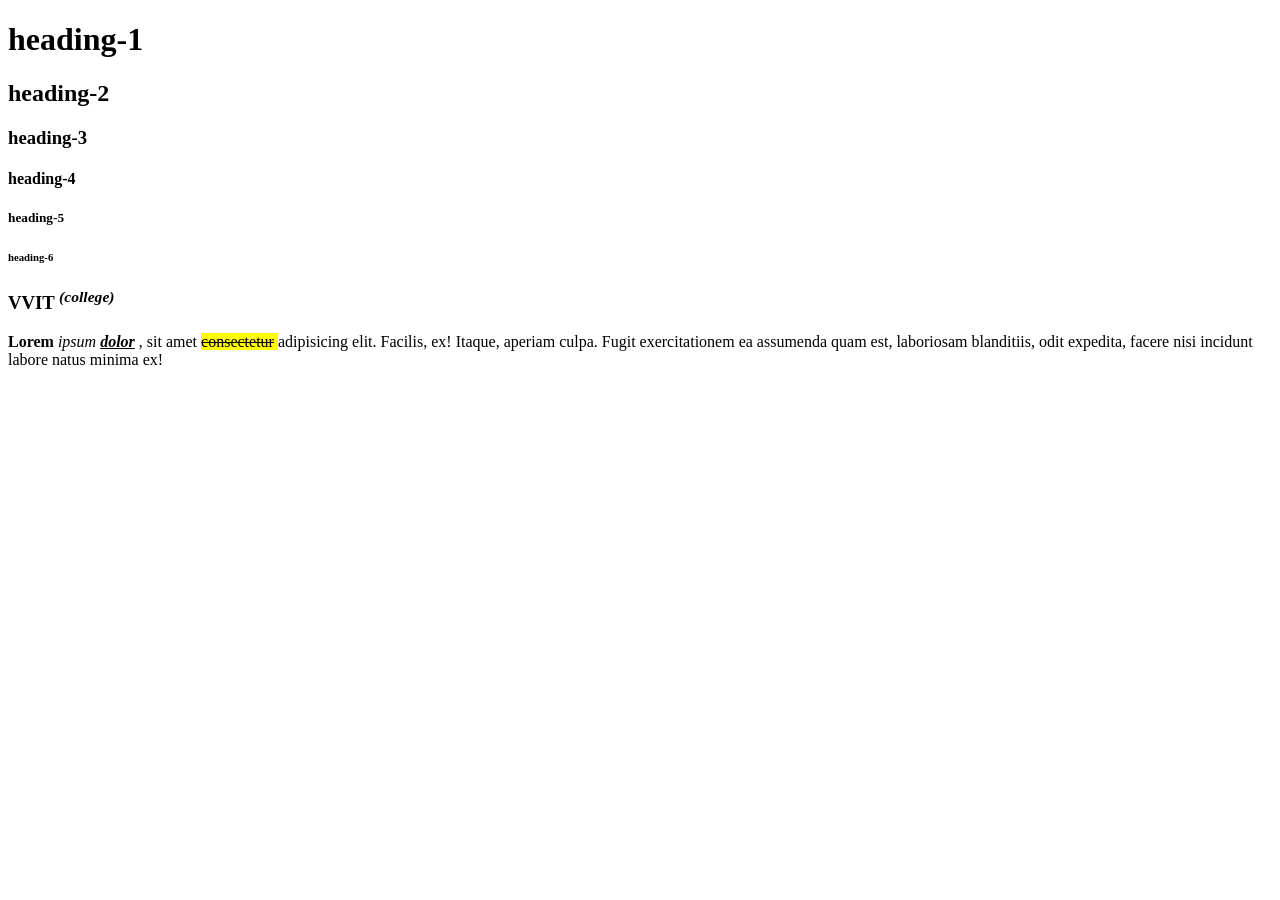
<file: Day-2/index.html>
<!DOCTYPE html>
<html lang="en">

<head> <!--meta information , browser information (tab name , tab icon) , stylings  -->
<meta charset="UTF-8">
<meta name="viewport" content="width=device-width, initial-scale=1.0">
<title>Sample HTML page</title> <!--title represent the tab data-->
<link rel="icon"
href="https://thumbs.dreamstime.com/b/amazon-logo-white-background-montreal-canada-july-printed-paper-98221126.jpg">
</head>

<body>

<h1>heading-1</h1>
<h2>heading-2</h2>
<h3>heading-3</h3>
<h4>heading-4</h4>
<h5>heading-5</h5>
<h6>heading-6</h6>


<h3>VVIT <sup><i>(college)</i></sup> </h3>
<p>
<b>Lorem</b> <i>ipsum</i> 
<em>
<strong>
<u>dolor</u>
</strong>
</em>

, sit amet <mark>
<strike>consectetur</strike>
</mark> adipisicing elit. Facilis, ex! Itaque, aperiam culpa. Fugit
exercitationem ea assumenda quam est, laboriosam blanditiis, odit expedita, facere nisi incidunt labore
natus minima ex!
</p>
</body>

</html>
</html>
</file>
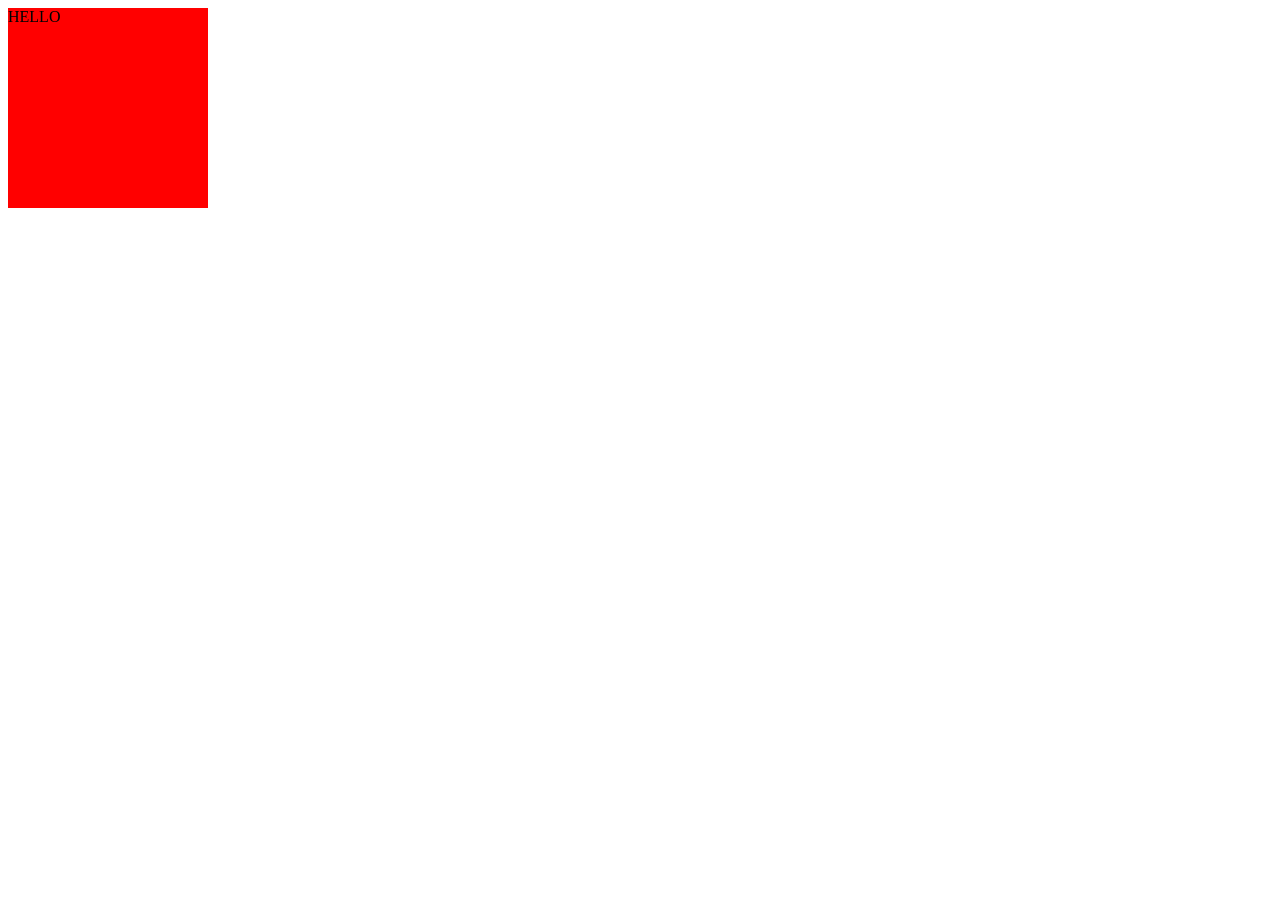
<file: Day-7(05-10-26)/transforms/index.html>
<!DOCTYPE html>
<html lang="en">
<head>
    <meta charset="UTF-8">
    <meta name="viewport" content="width=device-width, initial-scale=1.0">
    <title>Document</title>
    <link rel="stylesheet" href="style.css">
</head>
<body>
    <div>HELLO</div>
</body>
</html>
</file>
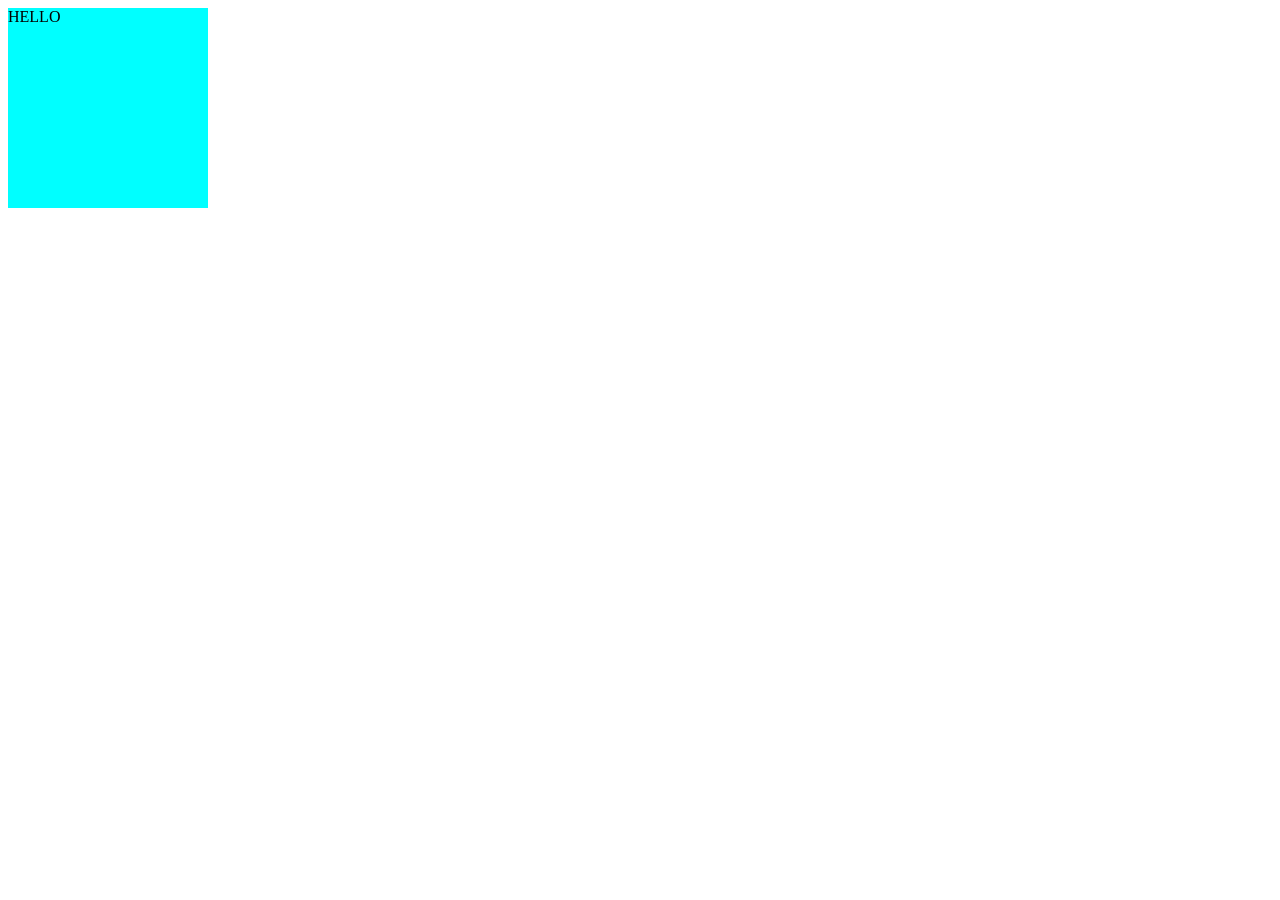
<file: Day-7(05-10-26)/transitions/index.html>
<!DOCTYPE html>
<html lang="en">
<head>
    <meta charset="UTF-8">
    <meta name="viewport" content="width=device-width, initial-scale=1.0">
    <title>Document</title>
    <link rel="stylesheet" href="styles.css">
</head>
<body>
    <div>HELLO</div>
</body>
</html>
</file>
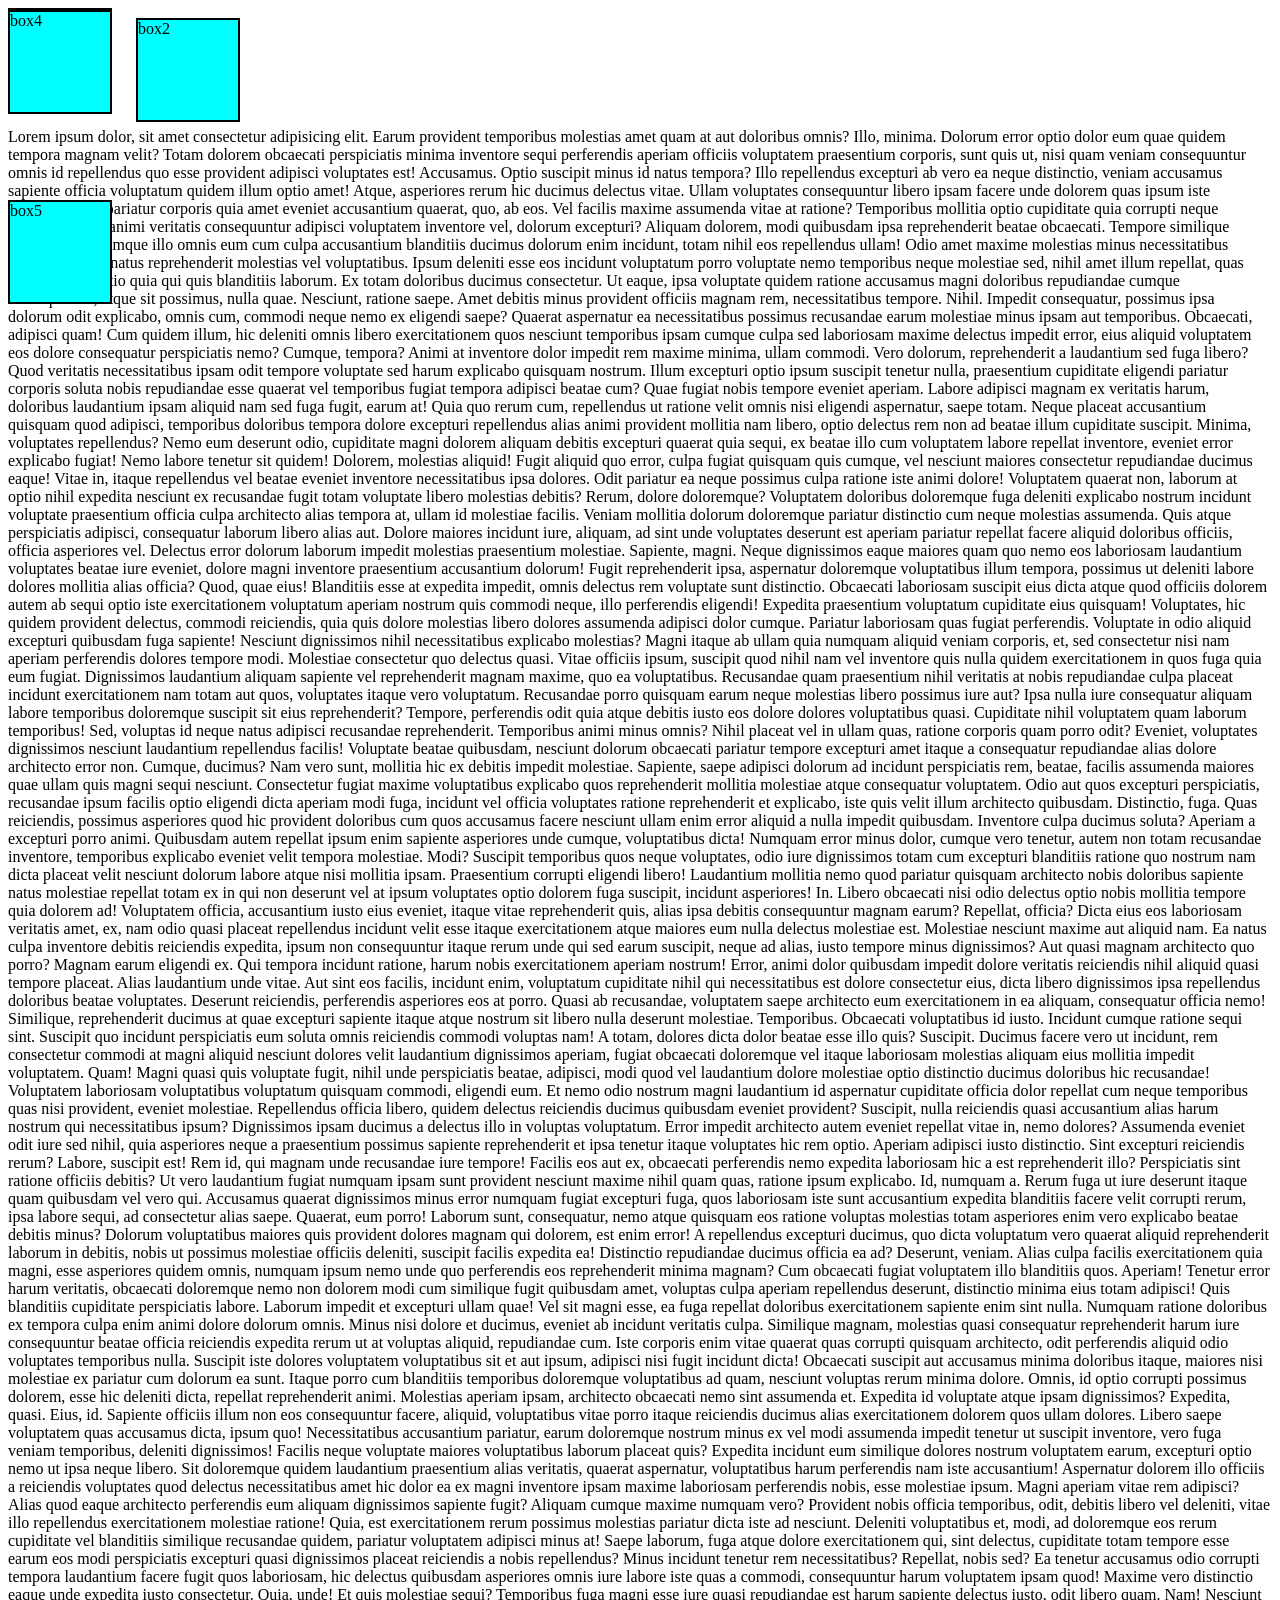
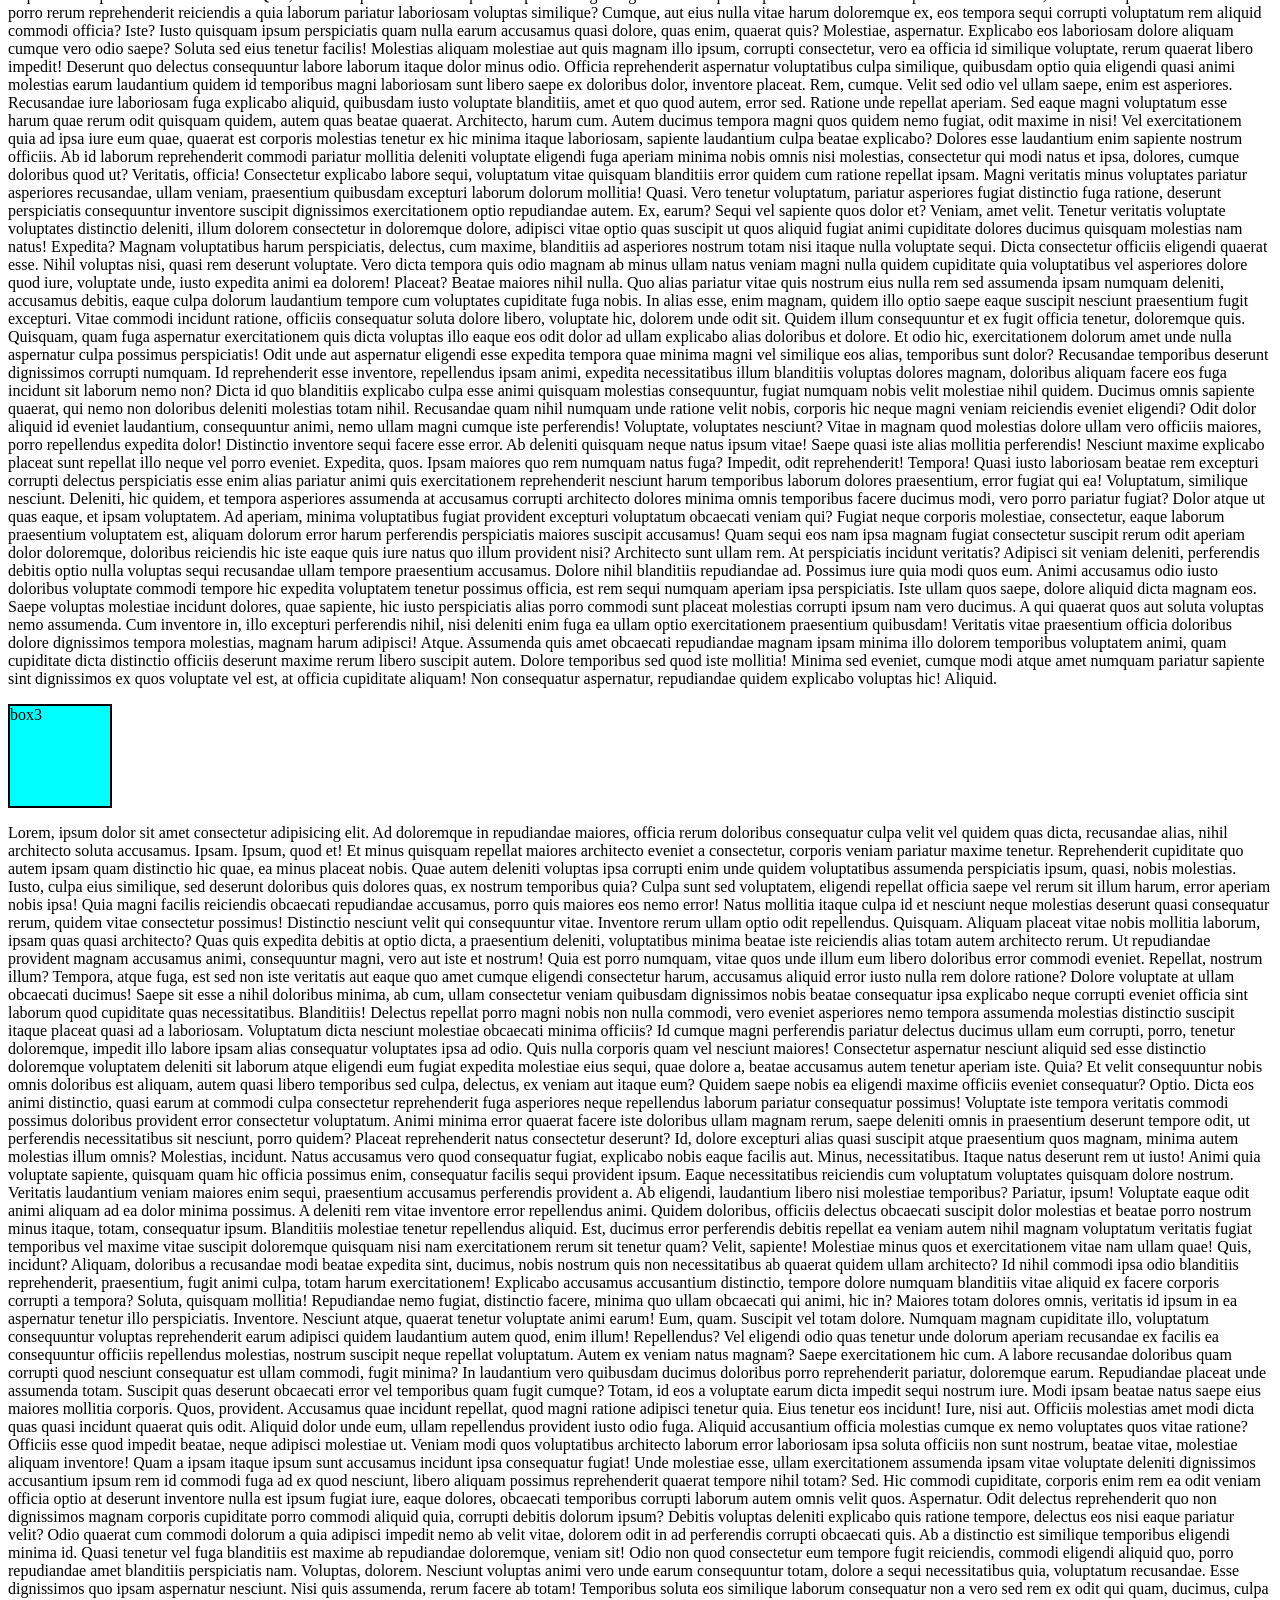
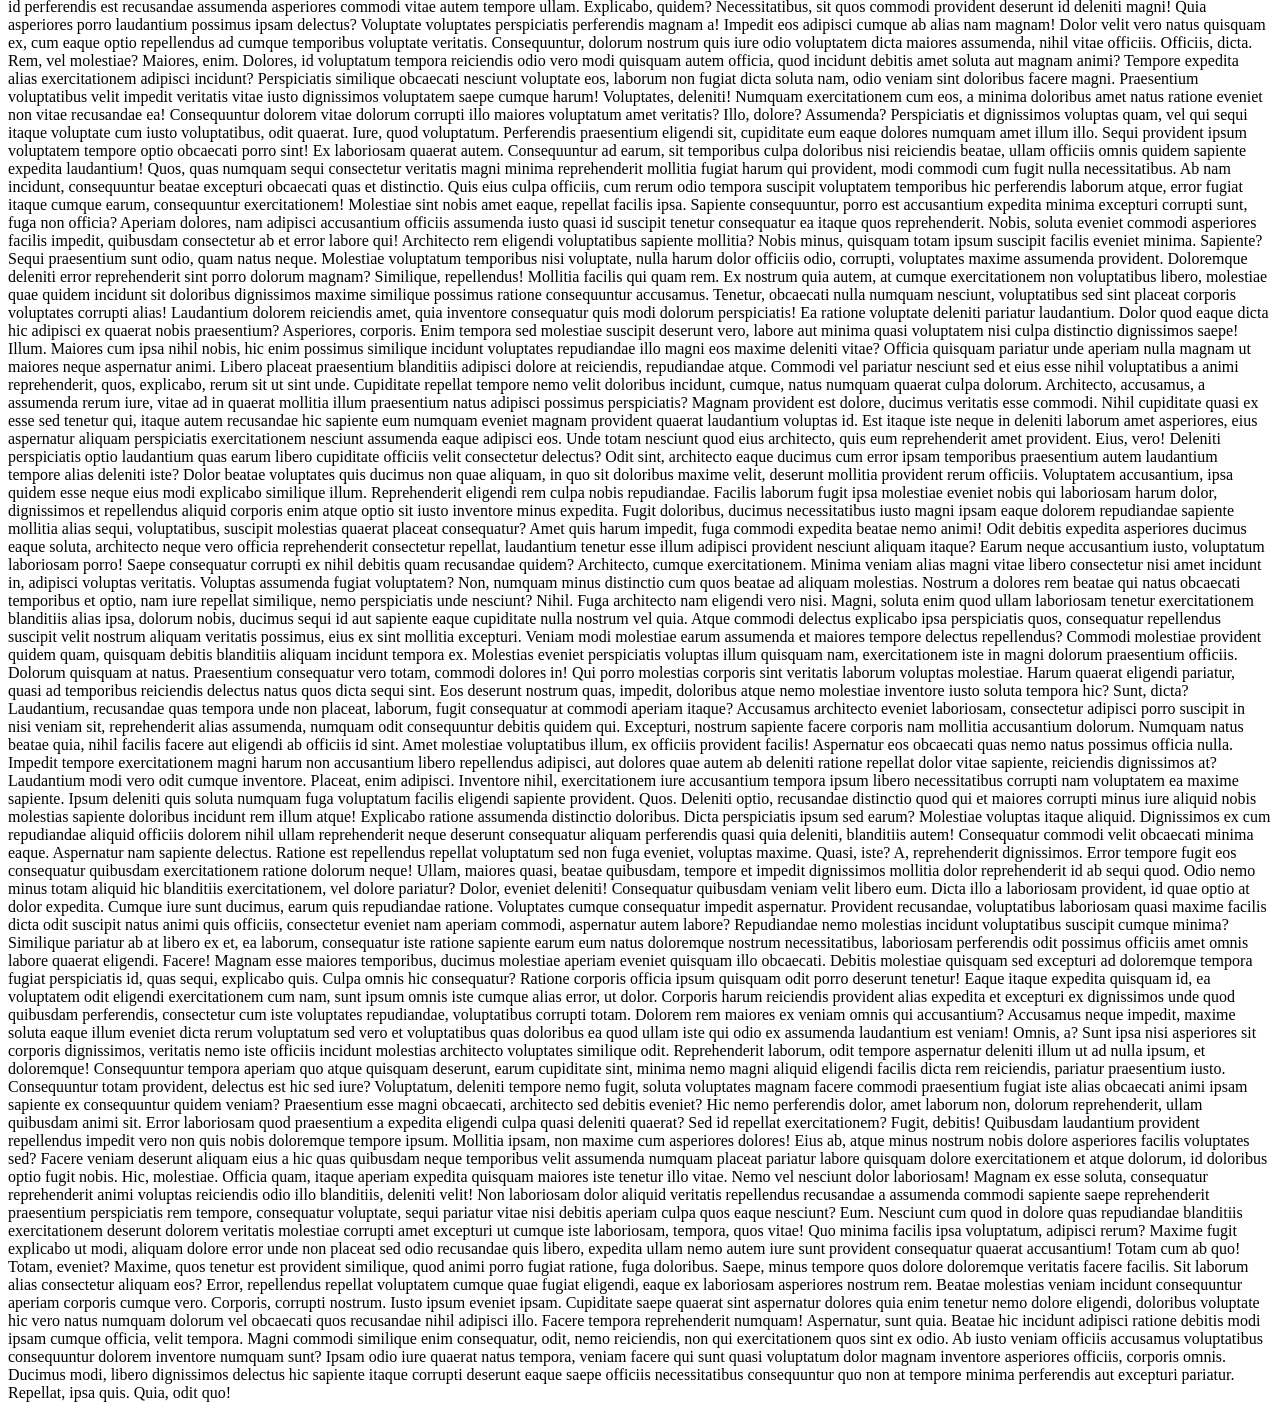
<file: Day-8(06-10-26)/positions/index.html>
<!DOCTYPE html>
<html lang="en">
<head>
    <meta charset="UTF-8">
    <meta name="viewport" content="width=device-width, initial-scale=1.0">
    <title>Document</title>
    <link rel="stylesheet" href="style.css">
</head>
<body>
    <div id="box1">box1</div>
    <div id="box2">box2</div>
    <p>Lorem ipsum dolor, sit amet consectetur adipisicing elit. Earum provident temporibus molestias amet quam at aut doloribus omnis? Illo, minima. Dolorum error optio dolor eum quae quidem tempora magnam velit?
    Totam dolorem obcaecati perspiciatis minima inventore sequi perferendis aperiam officiis voluptatem praesentium corporis, sunt quis ut, nisi quam veniam consequuntur omnis id repellendus quo esse provident adipisci voluptates est! Accusamus.
    Optio suscipit minus id natus tempora? Illo repellendus excepturi ab vero ea neque distinctio, veniam accusamus sapiente officia voluptatum quidem illum optio amet! Atque, asperiores rerum hic ducimus delectus vitae.
    Ullam voluptates consequuntur libero ipsam facere unde dolorem quas ipsum iste distinctio quos pariatur corporis quia amet eveniet accusantium quaerat, quo, ab eos. Vel facilis maxime assumenda vitae at ratione?
    Temporibus mollitia optio cupiditate quia corrupti neque minima, labore animi veritatis consequuntur adipisci voluptatem inventore vel, dolorum excepturi? Aliquam dolorem, modi quibusdam ipsa reprehenderit beatae obcaecati. Tempore similique impedit iure.
    Cumque illo omnis eum cum culpa accusantium blanditiis ducimus dolorum enim incidunt, totam nihil eos repellendus ullam! Odio amet maxime molestias minus necessitatibus omnis! Impedit natus reprehenderit molestias vel voluptatibus.
    Ipsum deleniti esse eos incidunt voluptatum porro voluptate nemo temporibus neque molestiae sed, nihil amet illum repellat, quas deserunt distinctio quia qui quis blanditiis laborum. Ex totam doloribus ducimus consectetur.
    Ut eaque, ipsa voluptate quidem ratione accusamus magni doloribus repudiandae cumque consequuntur, atque sit possimus, nulla quae. Nesciunt, ratione saepe. Amet debitis minus provident officiis magnam rem, necessitatibus tempore. Nihil.
    Impedit consequatur, possimus ipsa dolorum odit explicabo, omnis cum, commodi neque nemo ex eligendi saepe? Quaerat aspernatur ea necessitatibus possimus recusandae earum molestiae minus ipsam aut temporibus. Obcaecati, adipisci quam!
    Cum quidem illum, hic deleniti omnis libero exercitationem quos nesciunt temporibus ipsam cumque culpa sed laboriosam maxime delectus impedit error, eius aliquid voluptatem eos dolore consequatur perspiciatis nemo? Cumque, tempora?
    Animi at inventore dolor impedit rem maxime minima, ullam commodi. Vero dolorum, reprehenderit a laudantium sed fuga libero? Quod veritatis necessitatibus ipsam odit tempore voluptate sed harum explicabo quisquam nostrum.
    Illum excepturi optio ipsum suscipit tenetur nulla, praesentium cupiditate eligendi pariatur corporis soluta nobis repudiandae esse quaerat vel temporibus fugiat tempora adipisci beatae cum? Quae fugiat nobis tempore eveniet aperiam.
    Labore adipisci magnam ex veritatis harum, doloribus laudantium ipsam aliquid nam sed fuga fugit, earum at! Quia quo rerum cum, repellendus ut ratione velit omnis nisi eligendi aspernatur, saepe totam.
    Neque placeat accusantium quisquam quod adipisci, temporibus doloribus tempora dolore excepturi repellendus alias animi provident mollitia nam libero, optio delectus rem non ad beatae illum cupiditate suscipit. Minima, voluptates repellendus?
    Nemo eum deserunt odio, cupiditate magni dolorem aliquam debitis excepturi quaerat quia sequi, ex beatae illo cum voluptatem labore repellat inventore, eveniet error explicabo fugiat! Nemo labore tenetur sit quidem!
    Dolorem, molestias aliquid! Fugit aliquid quo error, culpa fugiat quisquam quis cumque, vel nesciunt maiores consectetur repudiandae ducimus eaque! Vitae in, itaque repellendus vel beatae eveniet inventore necessitatibus ipsa dolores.
    Odit pariatur ea neque possimus culpa ratione iste animi dolore! Voluptatem quaerat non, laborum at optio nihil expedita nesciunt ex recusandae fugit totam voluptate libero molestias debitis? Rerum, dolore doloremque?
    Voluptatem doloribus doloremque fuga deleniti explicabo nostrum incidunt voluptate praesentium officia culpa architecto alias tempora at, ullam id molestiae facilis. Veniam mollitia dolorum doloremque pariatur distinctio cum neque molestias assumenda.
    Quis atque perspiciatis adipisci, consequatur laborum libero alias aut. Dolore maiores incidunt iure, aliquam, ad sint unde voluptates deserunt est aperiam pariatur repellat facere aliquid doloribus officiis, officia asperiores vel.
    Delectus error dolorum laborum impedit molestias praesentium molestiae. Sapiente, magni. Neque dignissimos eaque maiores quam quo nemo eos laboriosam laudantium voluptates beatae iure eveniet, dolore magni inventore praesentium accusantium dolorum!
    Fugit reprehenderit ipsa, aspernatur doloremque voluptatibus illum tempora, possimus ut deleniti labore dolores mollitia alias officia? Quod, quae eius! Blanditiis esse at expedita impedit, omnis delectus rem voluptate sunt distinctio.
    Obcaecati laboriosam suscipit eius dicta atque quod officiis dolorem autem ab sequi optio iste exercitationem voluptatum aperiam nostrum quis commodi neque, illo perferendis eligendi! Expedita praesentium voluptatum cupiditate eius quisquam!
    Voluptates, hic quidem provident delectus, commodi reiciendis, quia quis dolore molestias libero dolores assumenda adipisci dolor cumque. Pariatur laboriosam quas fugiat perferendis. Voluptate in odio aliquid excepturi quibusdam fuga sapiente!
    Nesciunt dignissimos nihil necessitatibus explicabo molestias? Magni itaque ab ullam quia numquam aliquid veniam corporis, et, sed consectetur nisi nam aperiam perferendis dolores tempore modi. Molestiae consectetur quo delectus quasi.
    Vitae officiis ipsum, suscipit quod nihil nam vel inventore quis nulla quidem exercitationem in quos fuga quia eum fugiat. Dignissimos laudantium aliquam sapiente vel reprehenderit magnam maxime, quo ea voluptatibus.
    Recusandae quam praesentium nihil veritatis at nobis repudiandae culpa placeat incidunt exercitationem nam totam aut quos, voluptates itaque vero voluptatum. Recusandae porro quisquam earum neque molestias libero possimus iure aut?
    Ipsa nulla iure consequatur aliquam labore temporibus doloremque suscipit sit eius reprehenderit? Tempore, perferendis odit quia atque debitis iusto eos dolore dolores voluptatibus quasi. Cupiditate nihil voluptatem quam laborum temporibus!
    Sed, voluptas id neque natus adipisci recusandae reprehenderit. Temporibus animi minus omnis? Nihil placeat vel in ullam quas, ratione corporis quam porro odit? Eveniet, voluptates dignissimos nesciunt laudantium repellendus facilis!
    Voluptate beatae quibusdam, nesciunt dolorum obcaecati pariatur tempore excepturi amet itaque a consequatur repudiandae alias dolore architecto error non. Cumque, ducimus? Nam vero sunt, mollitia hic ex debitis impedit molestiae.
    Sapiente, saepe adipisci dolorum ad incidunt perspiciatis rem, beatae, facilis assumenda maiores quae ullam quis magni sequi nesciunt. Consectetur fugiat maxime voluptatibus explicabo quos reprehenderit mollitia molestiae atque consequatur voluptatem.
    Odio aut quos excepturi perspiciatis, recusandae ipsum facilis optio eligendi dicta aperiam modi fuga, incidunt vel officia voluptates ratione reprehenderit et explicabo, iste quis velit illum architecto quibusdam. Distinctio, fuga.
    Quas reiciendis, possimus asperiores quod hic provident doloribus cum quos accusamus facere nesciunt ullam enim error aliquid a nulla impedit quibusdam. Inventore culpa ducimus soluta? Aperiam a excepturi porro animi.
    Quibusdam autem repellat ipsum enim sapiente asperiores unde cumque, voluptatibus dicta! Numquam error minus dolor, cumque vero tenetur, autem non totam recusandae inventore, temporibus explicabo eveniet velit tempora molestiae. Modi?
    Suscipit temporibus quos neque voluptates, odio iure dignissimos totam cum excepturi blanditiis ratione quo nostrum nam dicta placeat velit nesciunt dolorum labore atque nisi mollitia ipsam. Praesentium corrupti eligendi libero!
    Laudantium mollitia nemo quod pariatur quisquam architecto nobis doloribus sapiente natus molestiae repellat totam ex in qui non deserunt vel at ipsum voluptates optio dolorem fuga suscipit, incidunt asperiores! In.
    Libero obcaecati nisi odio delectus optio nobis mollitia tempore quia dolorem ad! Voluptatem officia, accusantium iusto eius eveniet, itaque vitae reprehenderit quis, alias ipsa debitis consequuntur magnam earum? Repellat, officia?
    Dicta eius eos laboriosam veritatis amet, ex, nam odio quasi placeat repellendus incidunt velit esse itaque exercitationem atque maiores eum nulla delectus molestiae est. Molestiae nesciunt maxime aut aliquid nam.
    Ea natus culpa inventore debitis reiciendis expedita, ipsum non consequuntur itaque rerum unde qui sed earum suscipit, neque ad alias, iusto tempore minus dignissimos? Aut quasi magnam architecto quo porro?
    Magnam earum eligendi ex. Qui tempora incidunt ratione, harum nobis exercitationem aperiam nostrum! Error, animi dolor quibusdam impedit dolore veritatis reiciendis nihil aliquid quasi tempore placeat. Alias laudantium unde vitae.
    Aut sint eos facilis, incidunt enim, voluptatum cupiditate nihil qui necessitatibus est dolore consectetur eius, dicta libero dignissimos ipsa repellendus doloribus beatae voluptates. Deserunt reiciendis, perferendis asperiores eos at porro.
    Quasi ab recusandae, voluptatem saepe architecto eum exercitationem in ea aliquam, consequatur officia nemo! Similique, reprehenderit ducimus at quae excepturi sapiente itaque atque nostrum sit libero nulla deserunt molestiae. Temporibus.
    Obcaecati voluptatibus id iusto. Incidunt cumque ratione sequi sint. Suscipit quo incidunt perspiciatis eum soluta omnis reiciendis commodi voluptas nam! A totam, dolores dicta dolor beatae esse illo quis? Suscipit.
    Ducimus facere vero ut incidunt, rem consectetur commodi at magni aliquid nesciunt dolores velit laudantium dignissimos aperiam, fugiat obcaecati doloremque vel itaque laboriosam molestias aliquam eius mollitia impedit voluptatem. Quam!
    Magni quasi quis voluptate fugit, nihil unde perspiciatis beatae, adipisci, modi quod vel laudantium dolore molestiae optio distinctio ducimus doloribus hic recusandae! Voluptatem laboriosam voluptatibus voluptatum quisquam commodi, eligendi eum.
    Et nemo odio nostrum magni laudantium id aspernatur cupiditate officia dolor repellat cum neque temporibus quas nisi provident, eveniet molestiae. Repellendus officia libero, quidem delectus reiciendis ducimus quibusdam eveniet provident?
    Suscipit, nulla reiciendis quasi accusantium alias harum nostrum qui necessitatibus ipsum? Dignissimos ipsam ducimus a delectus illo in voluptas voluptatum. Error impedit architecto autem eveniet repellat vitae in, nemo dolores?
    Assumenda eveniet odit iure sed nihil, quia asperiores neque a praesentium possimus sapiente reprehenderit et ipsa tenetur itaque voluptates hic rem optio. Aperiam adipisci iusto distinctio. Sint excepturi reiciendis rerum?
    Labore, suscipit est! Rem id, qui magnam unde recusandae iure tempore! Facilis eos aut ex, obcaecati perferendis nemo expedita laboriosam hic a est reprehenderit illo? Perspiciatis sint ratione officiis debitis?
    Ut vero laudantium fugiat numquam ipsam sunt provident nesciunt maxime nihil quam quas, ratione ipsum explicabo. Id, numquam a. Rerum fuga ut iure deserunt itaque quam quibusdam vel vero qui.
    Accusamus quaerat dignissimos minus error numquam fugiat excepturi fuga, quos laboriosam iste sunt accusantium expedita blanditiis facere velit corrupti rerum, ipsa labore sequi, ad consectetur alias saepe. Quaerat, eum porro!
    Laborum sunt, consequatur, nemo atque quisquam eos ratione voluptas molestias totam asperiores enim vero explicabo beatae debitis minus? Dolorum voluptatibus maiores quis provident dolores magnam qui dolorem, est enim error!
    A repellendus excepturi ducimus, quo dicta voluptatum vero quaerat aliquid reprehenderit laborum in debitis, nobis ut possimus molestiae officiis deleniti, suscipit facilis expedita ea! Distinctio repudiandae ducimus officia ea ad?
    Deserunt, veniam. Alias culpa facilis exercitationem quia magni, esse asperiores quidem omnis, numquam ipsum nemo unde quo perferendis eos reprehenderit minima magnam? Cum obcaecati fugiat voluptatem illo blanditiis quos. Aperiam!
    Tenetur error harum veritatis, obcaecati doloremque nemo non dolorem modi cum similique fugit quibusdam amet, voluptas culpa aperiam repellendus deserunt, distinctio minima eius totam adipisci! Quis blanditiis cupiditate perspiciatis labore.
    Laborum impedit et excepturi ullam quae! Vel sit magni esse, ea fuga repellat doloribus exercitationem sapiente enim sint nulla. Numquam ratione doloribus ex tempora culpa enim animi dolore dolorum omnis.
    Minus nisi dolore et ducimus, eveniet ab incidunt veritatis culpa. Similique magnam, molestias quasi consequatur reprehenderit harum iure consequuntur beatae officia reiciendis expedita rerum ut at voluptas aliquid, repudiandae cum.
    Iste corporis enim vitae quaerat quas corrupti quisquam architecto, odit perferendis aliquid odio voluptates temporibus nulla. Suscipit iste dolores voluptatem voluptatibus sit et aut ipsum, adipisci nisi fugit incidunt dicta!
    Obcaecati suscipit aut accusamus minima doloribus itaque, maiores nisi molestiae ex pariatur cum dolorum ea sunt. Itaque porro cum blanditiis temporibus doloremque voluptatibus ad quam, nesciunt voluptas rerum minima dolore.
    Omnis, id optio corrupti possimus dolorem, esse hic deleniti dicta, repellat reprehenderit animi. Molestias aperiam ipsam, architecto obcaecati nemo sint assumenda et. Expedita id voluptate atque ipsam dignissimos? Expedita, quasi.
    Eius, id. Sapiente officiis illum non eos consequuntur facere, aliquid, voluptatibus vitae porro itaque reiciendis ducimus alias exercitationem dolorem quos ullam dolores. Libero saepe voluptatem quas accusamus dicta, ipsum quo!
    Necessitatibus accusantium pariatur, earum doloremque nostrum minus ex vel modi assumenda impedit tenetur ut suscipit inventore, vero fuga veniam temporibus, deleniti dignissimos! Facilis neque voluptate maiores voluptatibus laborum placeat quis?
    Expedita incidunt eum similique dolores nostrum voluptatem earum, excepturi optio nemo ut ipsa neque libero. Sit doloremque quidem laudantium praesentium alias veritatis, quaerat aspernatur, voluptatibus harum perferendis nam iste accusantium!
    Aspernatur dolorem illo officiis a reiciendis voluptates quod delectus necessitatibus amet hic dolor ea ex magni inventore ipsam maxime laboriosam perferendis nobis, esse molestiae ipsum. Magni aperiam vitae rem adipisci?
    Alias quod eaque architecto perferendis eum aliquam dignissimos sapiente fugit? Aliquam cumque maxime numquam vero? Provident nobis officia temporibus, odit, debitis libero vel deleniti, vitae illo repellendus exercitationem molestiae ratione!
    Quia, est exercitationem rerum possimus molestias pariatur dicta iste ad nesciunt. Deleniti voluptatibus et, modi, ad doloremque eos rerum cupiditate vel blanditiis similique recusandae quidem, pariatur voluptatem adipisci minus at!
    Saepe laborum, fuga atque dolore exercitationem qui, sint delectus, cupiditate totam tempore esse earum eos modi perspiciatis excepturi quasi dignissimos placeat reiciendis a nobis repellendus? Minus incidunt tenetur rem necessitatibus?
    Repellat, nobis sed? Ea tenetur accusamus odio corrupti tempora laudantium facere fugit quos laboriosam, hic delectus quibusdam asperiores omnis iure labore iste quas a commodi, consequuntur harum voluptatem ipsam quod!
    Maxime vero distinctio eaque unde expedita iusto consectetur. Quia, unde! Et quis molestiae sequi? Temporibus fuga magni esse iure quasi repudiandae est harum sapiente delectus iusto, odit libero quam. Nam!
    Nesciunt porro rerum reprehenderit reiciendis a quia laborum pariatur laboriosam voluptas similique? Cumque, aut eius nulla vitae harum doloremque ex, eos tempora sequi corrupti voluptatum rem aliquid commodi officia? Iste?
    Iusto quisquam ipsum perspiciatis quam nulla earum accusamus quasi dolore, quas enim, quaerat quis? Molestiae, aspernatur. Explicabo eos laboriosam dolore aliquam cumque vero odio saepe? Soluta sed eius tenetur facilis!
    Molestias aliquam molestiae aut quis magnam illo ipsum, corrupti consectetur, vero ea officia id similique voluptate, rerum quaerat libero impedit! Deserunt quo delectus consequuntur labore laborum itaque dolor minus odio.
    Officia reprehenderit aspernatur voluptatibus culpa similique, quibusdam optio quia eligendi quasi animi molestias earum laudantium quidem id temporibus magni laboriosam sunt libero saepe ex doloribus dolor, inventore placeat. Rem, cumque.
    Velit sed odio vel ullam saepe, enim est asperiores. Recusandae iure laboriosam fuga explicabo aliquid, quibusdam iusto voluptate blanditiis, amet et quo quod autem, error sed. Ratione unde repellat aperiam.
    Sed eaque magni voluptatum esse harum quae rerum odit quisquam quidem, autem quas beatae quaerat. Architecto, harum cum. Autem ducimus tempora magni quos quidem nemo fugiat, odit maxime in nisi!
    Vel exercitationem quia ad ipsa iure eum quae, quaerat est corporis molestias tenetur ex hic minima itaque laboriosam, sapiente laudantium culpa beatae explicabo? Dolores esse laudantium enim sapiente nostrum officiis.
    Ab id laborum reprehenderit commodi pariatur mollitia deleniti voluptate eligendi fuga aperiam minima nobis omnis nisi molestias, consectetur qui modi natus et ipsa, dolores, cumque doloribus quod ut? Veritatis, officia!
    Consectetur explicabo labore sequi, voluptatum vitae quisquam blanditiis error quidem cum ratione repellat ipsam. Magni veritatis minus voluptates pariatur asperiores recusandae, ullam veniam, praesentium quibusdam excepturi laborum dolorum mollitia! Quasi.
    Vero tenetur voluptatum, pariatur asperiores fugiat distinctio fuga ratione, deserunt perspiciatis consequuntur inventore suscipit dignissimos exercitationem optio repudiandae autem. Ex, earum? Sequi vel sapiente quos dolor et? Veniam, amet velit.
    Tenetur veritatis voluptate voluptates distinctio deleniti, illum dolorem consectetur in doloremque dolore, adipisci vitae optio quas suscipit ut quos aliquid fugiat animi cupiditate dolores ducimus quisquam molestias nam natus! Expedita?
    Magnam voluptatibus harum perspiciatis, delectus, cum maxime, blanditiis ad asperiores nostrum totam nisi itaque nulla voluptate sequi. Dicta consectetur officiis eligendi quaerat esse. Nihil voluptas nisi, quasi rem deserunt voluptate.
    Vero dicta tempora quis odio magnam ab minus ullam natus veniam magni nulla quidem cupiditate quia voluptatibus vel asperiores dolore quod iure, voluptate unde, iusto expedita animi ea dolorem! Placeat?
    Beatae maiores nihil nulla. Quo alias pariatur vitae quis nostrum eius nulla rem sed assumenda ipsam numquam deleniti, accusamus debitis, eaque culpa dolorum laudantium tempore cum voluptates cupiditate fuga nobis.
    In alias esse, enim magnam, quidem illo optio saepe eaque suscipit nesciunt praesentium fugit excepturi. Vitae commodi incidunt ratione, officiis consequatur soluta dolore libero, voluptate hic, dolorem unde odit sit.
    Quidem illum consequuntur et ex fugit officia tenetur, doloremque quis. Quisquam, quam fuga aspernatur exercitationem quis dicta voluptas illo eaque eos odit dolor ad ullam explicabo alias doloribus et dolore.
    Et odio hic, exercitationem dolorum amet unde nulla aspernatur culpa possimus perspiciatis! Odit unde aut aspernatur eligendi esse expedita tempora quae minima magni vel similique eos alias, temporibus sunt dolor?
    Recusandae temporibus deserunt dignissimos corrupti numquam. Id reprehenderit esse inventore, repellendus ipsam animi, expedita necessitatibus illum blanditiis voluptas dolores magnam, doloribus aliquam facere eos fuga incidunt sit laborum nemo non?
    Dicta id quo blanditiis explicabo culpa esse animi quisquam molestias consequuntur, fugiat numquam nobis velit molestiae nihil quidem. Ducimus omnis sapiente quaerat, qui nemo non doloribus deleniti molestias totam nihil.
    Recusandae quam nihil numquam unde ratione velit nobis, corporis hic neque magni veniam reiciendis eveniet eligendi? Odit dolor aliquid id eveniet laudantium, consequuntur animi, nemo ullam magni cumque iste perferendis!
    Voluptate, voluptates nesciunt? Vitae in magnam quod molestias dolore ullam vero officiis maiores, porro repellendus expedita dolor! Distinctio inventore sequi facere esse error. Ab deleniti quisquam neque natus ipsum vitae!
    Saepe quasi iste alias mollitia perferendis! Nesciunt maxime explicabo placeat sunt repellat illo neque vel porro eveniet. Expedita, quos. Ipsam maiores quo rem numquam natus fuga? Impedit, odit reprehenderit! Tempora!
    Quasi iusto laboriosam beatae rem excepturi corrupti delectus perspiciatis esse enim alias pariatur animi quis exercitationem reprehenderit nesciunt harum temporibus laborum dolores praesentium, error fugiat qui ea! Voluptatum, similique nesciunt.
    Deleniti, hic quidem, et tempora asperiores assumenda at accusamus corrupti architecto dolores minima omnis temporibus facere ducimus modi, vero porro pariatur fugiat? Dolor atque ut quas eaque, et ipsam voluptatem.
    Ad aperiam, minima voluptatibus fugiat provident excepturi voluptatum obcaecati veniam qui? Fugiat neque corporis molestiae, consectetur, eaque laborum praesentium voluptatem est, aliquam dolorum error harum perferendis perspiciatis maiores suscipit accusamus!
    Quam sequi eos nam ipsa magnam fugiat consectetur suscipit rerum odit aperiam dolor doloremque, doloribus reiciendis hic iste eaque quis iure natus quo illum provident nisi? Architecto sunt ullam rem.
    At perspiciatis incidunt veritatis? Adipisci sit veniam deleniti, perferendis debitis optio nulla voluptas sequi recusandae ullam tempore praesentium accusamus. Dolore nihil blanditiis repudiandae ad. Possimus iure quia modi quos eum.
    Animi accusamus odio iusto doloribus voluptate commodi tempore hic expedita voluptatem tenetur possimus officia, est rem sequi numquam aperiam ipsa perspiciatis. Iste ullam quos saepe, dolore aliquid dicta magnam eos.
    Saepe voluptas molestiae incidunt dolores, quae sapiente, hic iusto perspiciatis alias porro commodi sunt placeat molestias corrupti ipsum nam vero ducimus. A qui quaerat quos aut soluta voluptas nemo assumenda.
    Cum inventore in, illo excepturi perferendis nihil, nisi deleniti enim fuga ea ullam optio exercitationem praesentium quibusdam! Veritatis vitae praesentium officia doloribus dolore dignissimos tempora molestias, magnam harum adipisci! Atque.
    Assumenda quis amet obcaecati repudiandae magnam ipsam minima illo dolorem temporibus voluptatem animi, quam cupiditate dicta distinctio officiis deserunt maxime rerum libero suscipit autem. Dolore temporibus sed quod iste mollitia!
    Minima sed eveniet, cumque modi atque amet numquam pariatur sapiente sint dignissimos ex quos voluptate vel est, at officia cupiditate aliquam! Non consequatur aspernatur, repudiandae quidem explicabo voluptas hic! Aliquid.
    </p>
    <div id="box3">box3</div>
    <p>
        Lorem, ipsum dolor sit amet consectetur adipisicing elit. Ad doloremque in repudiandae maiores, officia rerum doloribus consequatur culpa velit vel quidem quas dicta, recusandae alias, nihil architecto soluta accusamus. Ipsam.
        Ipsum, quod et! Et minus quisquam repellat maiores architecto eveniet a consectetur, corporis veniam pariatur maxime tenetur. Reprehenderit cupiditate quo autem ipsam quam distinctio hic quae, ea minus placeat nobis.
        Quae autem deleniti voluptas ipsa corrupti enim unde quidem voluptatibus assumenda perspiciatis ipsum, quasi, nobis molestias. Iusto, culpa eius similique, sed deserunt doloribus quis dolores quas, ex nostrum temporibus quia?
        Culpa sunt sed voluptatem, eligendi repellat officia saepe vel rerum sit illum harum, error aperiam nobis ipsa! Quia magni facilis reiciendis obcaecati repudiandae accusamus, porro quis maiores eos nemo error!
        Natus mollitia itaque culpa id et nesciunt neque molestias deserunt quasi consequatur rerum, quidem vitae consectetur possimus! Distinctio nesciunt velit qui consequuntur vitae. Inventore rerum ullam optio odit repellendus. Quisquam.
        Aliquam placeat vitae nobis mollitia laborum, ipsam quas quasi architecto? Quas quis expedita debitis at optio dicta, a praesentium deleniti, voluptatibus minima beatae iste reiciendis alias totam autem architecto rerum.
        Ut repudiandae provident magnam accusamus animi, consequuntur magni, vero aut iste et nostrum! Quia est porro numquam, vitae quos unde illum eum libero doloribus error commodi eveniet. Repellat, nostrum illum?
        Tempora, atque fuga, est sed non iste veritatis aut eaque quo amet cumque eligendi consectetur harum, accusamus aliquid error iusto nulla rem dolore ratione? Dolore voluptate at ullam obcaecati ducimus!
        Saepe sit esse a nihil doloribus minima, ab cum, ullam consectetur veniam quibusdam dignissimos nobis beatae consequatur ipsa explicabo neque corrupti eveniet officia sint laborum quod cupiditate quas necessitatibus. Blanditiis!
        Delectus repellat porro magni nobis non nulla commodi, vero eveniet asperiores nemo tempora assumenda molestias distinctio suscipit itaque placeat quasi ad a laboriosam. Voluptatum dicta nesciunt molestiae obcaecati minima officiis?
        Id cumque magni perferendis pariatur delectus ducimus ullam eum corrupti, porro, tenetur doloremque, impedit illo labore ipsam alias consequatur voluptates ipsa ad odio. Quis nulla corporis quam vel nesciunt maiores!
        Consectetur aspernatur nesciunt aliquid sed esse distinctio doloremque voluptatem deleniti sit laborum atque eligendi eum fugiat expedita molestiae eius sequi, quae dolore a, beatae accusamus autem tenetur aperiam iste. Quia?
        Et velit consequuntur nobis omnis doloribus est aliquam, autem quasi libero temporibus sed culpa, delectus, ex veniam aut itaque eum? Quidem saepe nobis ea eligendi maxime officiis eveniet consequatur? Optio.
        Dicta eos animi distinctio, quasi earum at commodi culpa consectetur reprehenderit fuga asperiores neque repellendus laborum pariatur consequatur possimus! Voluptate iste tempora veritatis commodi possimus doloribus provident error consectetur voluptatum.
        Animi minima error quaerat facere iste doloribus ullam magnam rerum, saepe deleniti omnis in praesentium deserunt tempore odit, ut perferendis necessitatibus sit nesciunt, porro quidem? Placeat reprehenderit natus consectetur deserunt?
        Id, dolore excepturi alias quasi suscipit atque praesentium quos magnam, minima autem molestias illum omnis? Molestias, incidunt. Natus accusamus vero quod consequatur fugiat, explicabo nobis eaque facilis aut. Minus, necessitatibus.
        Itaque natus deserunt rem ut iusto! Animi quia voluptate sapiente, quisquam quam hic officia possimus enim, consequatur facilis sequi provident ipsum. Eaque necessitatibus reiciendis cum voluptatum voluptates quisquam dolore nostrum.
        Veritatis laudantium veniam maiores enim sequi, praesentium accusamus perferendis provident a. Ab eligendi, laudantium libero nisi molestiae temporibus? Pariatur, ipsum! Voluptate eaque odit animi aliquam ad ea dolor minima possimus.
        A deleniti rem vitae inventore error repellendus animi. Quidem doloribus, officiis delectus obcaecati suscipit dolor molestias et beatae porro nostrum minus itaque, totam, consequatur ipsum. Blanditiis molestiae tenetur repellendus aliquid.
        Est, ducimus error perferendis debitis repellat ea veniam autem nihil magnam voluptatum veritatis fugiat temporibus vel maxime vitae suscipit doloremque quisquam nisi nam exercitationem rerum sit tenetur quam? Velit, sapiente!
        Molestiae minus quos et exercitationem vitae nam ullam quae! Quis, incidunt? Aliquam, doloribus a recusandae modi beatae expedita sint, ducimus, nobis nostrum quis non necessitatibus ab quaerat quidem ullam architecto?
        Id nihil commodi ipsa odio blanditiis reprehenderit, praesentium, fugit animi culpa, totam harum exercitationem! Explicabo accusamus accusantium distinctio, tempore dolore numquam blanditiis vitae aliquid ex facere corporis corrupti a tempora?
        Soluta, quisquam mollitia! Repudiandae nemo fugiat, distinctio facere, minima quo ullam obcaecati qui animi, hic in? Maiores totam dolores omnis, veritatis id ipsum in ea aspernatur tenetur illo perspiciatis. Inventore.
        Nesciunt atque, quaerat tenetur voluptate animi earum! Eum, quam. Suscipit vel totam dolore. Numquam magnam cupiditate illo, voluptatum consequuntur voluptas reprehenderit earum adipisci quidem laudantium autem quod, enim illum! Repellendus?
        Vel eligendi odio quas tenetur unde dolorum aperiam recusandae ex facilis ea consequuntur officiis repellendus molestias, nostrum suscipit neque repellat voluptatum. Autem ex veniam natus magnam? Saepe exercitationem hic cum.
        A labore recusandae doloribus quam corrupti quod nesciunt consequatur est ullam commodi, fugit minima? In laudantium vero quibusdam ducimus doloribus porro reprehenderit pariatur, doloremque earum. Repudiandae placeat unde assumenda totam.
        Suscipit quas deserunt obcaecati error vel temporibus quam fugit cumque? Totam, id eos a voluptate earum dicta impedit sequi nostrum iure. Modi ipsam beatae natus saepe eius maiores mollitia corporis.
        Quos, provident. Accusamus quae incidunt repellat, quod magni ratione adipisci tenetur quia. Eius tenetur eos incidunt! Iure, nisi aut. Officiis molestias amet modi dicta quas quasi incidunt quaerat quis odit.
        Aliquid dolor unde eum, ullam repellendus provident iusto odio fuga. Aliquid accusantium officia molestias cumque ex nemo voluptates quos vitae ratione? Officiis esse quod impedit beatae, neque adipisci molestiae ut.
        Veniam modi quos voluptatibus architecto laborum error laboriosam ipsa soluta officiis non sunt nostrum, beatae vitae, molestiae aliquam inventore! Quam a ipsam itaque ipsum sunt accusamus incidunt ipsa consequatur fugiat!
        Unde molestiae esse, ullam exercitationem assumenda ipsam vitae voluptate deleniti dignissimos accusantium ipsum rem id commodi fuga ad ex quod nesciunt, libero aliquam possimus reprehenderit quaerat tempore nihil totam? Sed.
        Hic commodi cupiditate, corporis enim rem ea odit veniam officia optio at deserunt inventore nulla est ipsum fugiat iure, eaque dolores, obcaecati temporibus corrupti laborum autem omnis velit quos. Aspernatur.
        Odit delectus reprehenderit quo non dignissimos magnam corporis cupiditate porro commodi aliquid quia, corrupti debitis dolorum ipsum? Debitis voluptas deleniti explicabo quis ratione tempore, delectus eos nisi eaque pariatur velit?
        Odio quaerat cum commodi dolorum a quia adipisci impedit nemo ab velit vitae, dolorem odit in ad perferendis corrupti obcaecati quis. Ab a distinctio est similique temporibus eligendi minima id.
        Quasi tenetur vel fuga blanditiis est maxime ab repudiandae doloremque, veniam sit! Odio non quod consectetur eum tempore fugit reiciendis, commodi eligendi aliquid quo, porro repudiandae amet blanditiis perspiciatis nam.
        Voluptas, dolorem. Nesciunt voluptas animi vero unde earum consequuntur totam, dolore a sequi necessitatibus quia, voluptatum recusandae. Esse dignissimos quo ipsam aspernatur nesciunt. Nisi quis assumenda, rerum facere ab totam!
        Temporibus soluta eos similique laborum consequatur non a vero sed rem ex odit qui quam, ducimus, culpa id perferendis est recusandae assumenda asperiores commodi vitae autem tempore ullam. Explicabo, quidem?
        Necessitatibus, sit quos commodi provident deserunt id deleniti magni! Quia asperiores porro laudantium possimus ipsam delectus? Voluptate voluptates perspiciatis perferendis magnam a! Impedit eos adipisci cumque ab alias nam magnam!
        Dolor velit vero natus quisquam ex, cum eaque optio repellendus ad cumque temporibus voluptate veritatis. Consequuntur, dolorum nostrum quis iure odio voluptatem dicta maiores assumenda, nihil vitae officiis. Officiis, dicta.
        Rem, vel molestiae? Maiores, enim. Dolores, id voluptatum tempora reiciendis odio vero modi quisquam autem officia, quod incidunt debitis amet soluta aut magnam animi? Tempore expedita alias exercitationem adipisci incidunt?
        Perspiciatis similique obcaecati nesciunt voluptate eos, laborum non fugiat dicta soluta nam, odio veniam sint doloribus facere magni. Praesentium voluptatibus velit impedit veritatis vitae iusto dignissimos voluptatem saepe cumque harum!
        Voluptates, deleniti! Numquam exercitationem cum eos, a minima doloribus amet natus ratione eveniet non vitae recusandae ea! Consequuntur dolorem vitae dolorum corrupti illo maiores voluptatum amet veritatis? Illo, dolore? Assumenda?
        Perspiciatis et dignissimos voluptas quam, vel qui sequi itaque voluptate cum iusto voluptatibus, odit quaerat. Iure, quod voluptatum. Perferendis praesentium eligendi sit, cupiditate eum eaque dolores numquam amet illum illo.
        Sequi provident ipsum voluptatem tempore optio obcaecati porro sint! Ex laboriosam quaerat autem. Consequuntur ad earum, sit temporibus culpa doloribus nisi reiciendis beatae, ullam officiis omnis quidem sapiente expedita laudantium!
        Quos, quas numquam sequi consectetur veritatis magni minima reprehenderit mollitia fugiat harum qui provident, modi commodi cum fugit nulla necessitatibus. Ab nam incidunt, consequuntur beatae excepturi obcaecati quas et distinctio.
        Quis eius culpa officiis, cum rerum odio tempora suscipit voluptatem temporibus hic perferendis laborum atque, error fugiat itaque cumque earum, consequuntur exercitationem! Molestiae sint nobis amet eaque, repellat facilis ipsa.
        Sapiente consequuntur, porro est accusantium expedita minima excepturi corrupti sunt, fuga non officia? Aperiam dolores, nam adipisci accusantium officiis assumenda iusto quasi id suscipit tenetur consequatur ea itaque quos reprehenderit.
        Nobis, soluta eveniet commodi asperiores facilis impedit, quibusdam consectetur ab et error labore qui! Architecto rem eligendi voluptatibus sapiente mollitia? Nobis minus, quisquam totam ipsum suscipit facilis eveniet minima. Sapiente?
        Sequi praesentium sunt odio, quam natus neque. Molestiae voluptatum temporibus nisi voluptate, nulla harum dolor officiis odio, corrupti, voluptates maxime assumenda provident. Doloremque deleniti error reprehenderit sint porro dolorum magnam?
        Similique, repellendus! Mollitia facilis qui quam rem. Ex nostrum quia autem, at cumque exercitationem non voluptatibus libero, molestiae quae quidem incidunt sit doloribus dignissimos maxime similique possimus ratione consequuntur accusamus.
        Tenetur, obcaecati nulla numquam nesciunt, voluptatibus sed sint placeat corporis voluptates corrupti alias! Laudantium dolorem reiciendis amet, quia inventore consequatur quis modi dolorum perspiciatis! Ea ratione voluptate deleniti pariatur laudantium.
        Dolor quod eaque dicta hic adipisci ex quaerat nobis praesentium? Asperiores, corporis. Enim tempora sed molestiae suscipit deserunt vero, labore aut minima quasi voluptatem nisi culpa distinctio dignissimos saepe! Illum.
        Maiores cum ipsa nihil nobis, hic enim possimus similique incidunt voluptates repudiandae illo magni eos maxime deleniti vitae? Officia quisquam pariatur unde aperiam nulla magnam ut maiores neque aspernatur animi.
        Libero placeat praesentium blanditiis adipisci dolore at reiciendis, repudiandae atque. Commodi vel pariatur nesciunt sed et eius esse nihil voluptatibus a animi reprehenderit, quos, explicabo, rerum sit ut sint unde.
        Cupiditate repellat tempore nemo velit doloribus incidunt, cumque, natus numquam quaerat culpa dolorum. Architecto, accusamus, a assumenda rerum iure, vitae ad in quaerat mollitia illum praesentium natus adipisci possimus perspiciatis?
        Magnam provident est dolore, ducimus veritatis esse commodi. Nihil cupiditate quasi ex esse sed tenetur qui, itaque autem recusandae hic sapiente eum numquam eveniet magnam provident quaerat laudantium voluptas id.
        Est itaque iste neque in deleniti laborum amet asperiores, eius aspernatur aliquam perspiciatis exercitationem nesciunt assumenda eaque adipisci eos. Unde totam nesciunt quod eius architecto, quis eum reprehenderit amet provident.
        Eius, vero! Deleniti perspiciatis optio laudantium quas earum libero cupiditate officiis velit consectetur delectus? Odit sint, architecto eaque ducimus cum error ipsam temporibus praesentium autem laudantium tempore alias deleniti iste?
        Dolor beatae voluptates quis ducimus non quae aliquam, in quo sit doloribus maxime velit, deserunt mollitia provident rerum officiis. Voluptatem accusantium, ipsa quidem esse neque eius modi explicabo similique illum.
        Reprehenderit eligendi rem culpa nobis repudiandae. Facilis laborum fugit ipsa molestiae eveniet nobis qui laboriosam harum dolor, dignissimos et repellendus aliquid corporis enim atque optio sit iusto inventore minus expedita.
        Fugit doloribus, ducimus necessitatibus iusto magni ipsam eaque dolorem repudiandae sapiente mollitia alias sequi, voluptatibus, suscipit molestias quaerat placeat consequatur? Amet quis harum impedit, fuga commodi expedita beatae nemo animi!
        Odit debitis expedita asperiores ducimus eaque soluta, architecto neque vero officia reprehenderit consectetur repellat, laudantium tenetur esse illum adipisci provident nesciunt aliquam itaque? Earum neque accusantium iusto, voluptatum laboriosam porro!
        Saepe consequatur corrupti ex nihil debitis quam recusandae quidem? Architecto, cumque exercitationem. Minima veniam alias magni vitae libero consectetur nisi amet incidunt in, adipisci voluptas veritatis. Voluptas assumenda fugiat voluptatem?
        Non, numquam minus distinctio cum quos beatae ad aliquam molestias. Nostrum a dolores rem beatae qui natus obcaecati temporibus et optio, nam iure repellat similique, nemo perspiciatis unde nesciunt? Nihil.
        Fuga architecto nam eligendi vero nisi. Magni, soluta enim quod ullam laboriosam tenetur exercitationem blanditiis alias ipsa, dolorum nobis, ducimus sequi id aut sapiente eaque cupiditate nulla nostrum vel quia.
        Atque commodi delectus explicabo ipsa perspiciatis quos, consequatur repellendus suscipit velit nostrum aliquam veritatis possimus, eius ex sint mollitia excepturi. Veniam modi molestiae earum assumenda et maiores tempore delectus repellendus?
        Commodi molestiae provident quidem quam, quisquam debitis blanditiis aliquam incidunt tempora ex. Molestias eveniet perspiciatis voluptas illum quisquam nam, exercitationem iste in magni dolorum praesentium officiis. Dolorum quisquam at natus.
        Praesentium consequatur vero totam, commodi dolores in! Qui porro molestias corporis sint veritatis laborum voluptas molestiae. Harum quaerat eligendi pariatur, quasi ad temporibus reiciendis delectus natus quos dicta sequi sint.
        Eos deserunt nostrum quas, impedit, doloribus atque nemo molestiae inventore iusto soluta tempora hic? Sunt, dicta? Laudantium, recusandae quas tempora unde non placeat, laborum, fugit consequatur at commodi aperiam itaque?
        Accusamus architecto eveniet laboriosam, consectetur adipisci porro suscipit in nisi veniam sit, reprehenderit alias assumenda, numquam odit consequuntur debitis quidem qui. Excepturi, nostrum sapiente facere corporis nam mollitia accusantium dolorum.
        Numquam natus beatae quia, nihil facilis facere aut eligendi ab officiis id sint. Amet molestiae voluptatibus illum, ex officiis provident facilis! Aspernatur eos obcaecati quas nemo natus possimus officia nulla.
        Impedit tempore exercitationem magni harum non accusantium libero repellendus adipisci, aut dolores quae autem ab deleniti ratione repellat dolor vitae sapiente, reiciendis dignissimos at? Laudantium modi vero odit cumque inventore.
        Placeat, enim adipisci. Inventore nihil, exercitationem iure accusantium tempora ipsum libero necessitatibus corrupti nam voluptatem ea maxime sapiente. Ipsum deleniti quis soluta numquam fuga voluptatum facilis eligendi sapiente provident. Quos.
        Deleniti optio, recusandae distinctio quod qui et maiores corrupti minus iure aliquid nobis molestias sapiente doloribus incidunt rem illum atque! Explicabo ratione assumenda distinctio doloribus. Dicta perspiciatis ipsum sed earum?
        Molestiae voluptas itaque aliquid. Dignissimos ex cum repudiandae aliquid officiis dolorem nihil ullam reprehenderit neque deserunt consequatur aliquam perferendis quasi quia deleniti, blanditiis autem! Consequatur commodi velit obcaecati minima eaque.
        Aspernatur nam sapiente delectus. Ratione est repellendus repellat voluptatum sed non fuga eveniet, voluptas maxime. Quasi, iste? A, reprehenderit dignissimos. Error tempore fugit eos consequatur quibusdam exercitationem ratione dolorum neque!
        Ullam, maiores quasi, beatae quibusdam, tempore et impedit dignissimos mollitia dolor reprehenderit id ab sequi quod. Odio nemo minus totam aliquid hic blanditiis exercitationem, vel dolore pariatur? Dolor, eveniet deleniti!
        Consequatur quibusdam veniam velit libero eum. Dicta illo a laboriosam provident, id quae optio at dolor expedita. Cumque iure sunt ducimus, earum quis repudiandae ratione. Voluptates cumque consequatur impedit aspernatur.
        Provident recusandae, voluptatibus laboriosam quasi maxime facilis dicta odit suscipit natus animi quis officiis, consectetur eveniet nam aperiam commodi, aspernatur autem labore? Repudiandae nemo molestias incidunt voluptatibus suscipit cumque minima?
        Similique pariatur ab at libero ex et, ea laborum, consequatur iste ratione sapiente earum eum natus doloremque nostrum necessitatibus, laboriosam perferendis odit possimus officiis amet omnis labore quaerat eligendi. Facere!
        Magnam esse maiores temporibus, ducimus molestiae aperiam eveniet quisquam illo obcaecati. Debitis molestiae quisquam sed excepturi ad doloremque tempora fugiat perspiciatis id, quas sequi, explicabo quis. Culpa omnis hic consequatur?
        Ratione corporis officia ipsum quisquam odit porro deserunt tenetur! Eaque itaque expedita quisquam id, ea voluptatem odit eligendi exercitationem cum nam, sunt ipsum omnis iste cumque alias error, ut dolor.
        Corporis harum reiciendis provident alias expedita et excepturi ex dignissimos unde quod quibusdam perferendis, consectetur cum iste voluptates repudiandae, voluptatibus corrupti totam. Dolorem rem maiores ex veniam omnis qui accusantium?
        Accusamus neque impedit, maxime soluta eaque illum eveniet dicta rerum voluptatum sed vero et voluptatibus quas doloribus ea quod ullam iste qui odio ex assumenda laudantium est veniam! Omnis, a?
        Sunt ipsa nisi asperiores sit corporis dignissimos, veritatis nemo iste officiis incidunt molestias architecto voluptates similique odit. Reprehenderit laborum, odit tempore aspernatur deleniti illum ut ad nulla ipsum, et doloremque!
        Consequuntur tempora aperiam quo atque quisquam deserunt, earum cupiditate sint, minima nemo magni aliquid eligendi facilis dicta rem reiciendis, pariatur praesentium iusto. Consequuntur totam provident, delectus est hic sed iure?
        Voluptatum, deleniti tempore nemo fugit, soluta voluptates magnam facere commodi praesentium fugiat iste alias obcaecati animi ipsam sapiente ex consequuntur quidem veniam? Praesentium esse magni obcaecati, architecto sed debitis eveniet?
        Hic nemo perferendis dolor, amet laborum non, dolorum reprehenderit, ullam quibusdam animi sit. Error laboriosam quod praesentium a expedita eligendi culpa quasi deleniti quaerat? Sed id repellat exercitationem? Fugit, debitis!
        Quibusdam laudantium provident repellendus impedit vero non quis nobis doloremque tempore ipsum. Mollitia ipsam, non maxime cum asperiores dolores! Eius ab, atque minus nostrum nobis dolore asperiores facilis voluptates sed?
        Facere veniam deserunt aliquam eius a hic quas quibusdam neque temporibus velit assumenda numquam placeat pariatur labore quisquam dolore exercitationem et atque dolorum, id doloribus optio fugit nobis. Hic, molestiae.
        Officia quam, itaque aperiam expedita quisquam maiores iste tenetur illo vitae. Nemo vel nesciunt dolor laboriosam! Magnam ex esse soluta, consequatur reprehenderit animi voluptas reiciendis odio illo blanditiis, deleniti velit!
        Non laboriosam dolor aliquid veritatis repellendus recusandae a assumenda commodi sapiente saepe reprehenderit praesentium perspiciatis rem tempore, consequatur voluptate, sequi pariatur vitae nisi debitis aperiam culpa quos eaque nesciunt? Eum.
        Nesciunt cum quod in dolore quas repudiandae blanditiis exercitationem deserunt dolorem veritatis molestiae corrupti amet excepturi ut cumque iste laboriosam, tempora, quos vitae! Quo minima facilis ipsa voluptatum, adipisci rerum?
        Maxime fugit explicabo ut modi, aliquam dolore error unde non placeat sed odio recusandae quis libero, expedita ullam nemo autem iure sunt provident consequatur quaerat accusantium! Totam cum ab quo!
        Totam, eveniet? Maxime, quos tenetur est provident similique, quod animi porro fugiat ratione, fuga doloribus. Saepe, minus tempore quos dolore doloremque veritatis facere facilis. Sit laborum alias consectetur aliquam eos?
        Error, repellendus repellat voluptatem cumque quae fugiat eligendi, eaque ex laboriosam asperiores nostrum rem. Beatae molestias veniam incidunt consequuntur aperiam corporis cumque vero. Corporis, corrupti nostrum. Iusto ipsum eveniet ipsam.
        Cupiditate saepe quaerat sint aspernatur dolores quia enim tenetur nemo dolore eligendi, doloribus voluptate hic vero natus numquam dolorum vel obcaecati quos recusandae nihil adipisci illo. Facere tempora reprehenderit numquam!
        Aspernatur, sunt quia. Beatae hic incidunt adipisci ratione debitis modi ipsam cumque officia, velit tempora. Magni commodi similique enim consequatur, odit, nemo reiciendis, non qui exercitationem quos sint ex odio.
        Ab iusto veniam officiis accusamus voluptatibus consequuntur dolorem inventore numquam sunt? Ipsam odio iure quaerat natus tempora, veniam facere qui sunt quasi voluptatum dolor magnam inventore asperiores officiis, corporis omnis.
        Ducimus modi, libero dignissimos delectus hic sapiente itaque corrupti deserunt eaque saepe officiis necessitatibus consequuntur quo non at tempore minima perferendis aut excepturi pariatur. Repellat, ipsa quis. Quia, odit quo!
    </p>
    <div id="box4">box4</div>
    <div id="box5">box5</div>
</body>
</html>
</file>
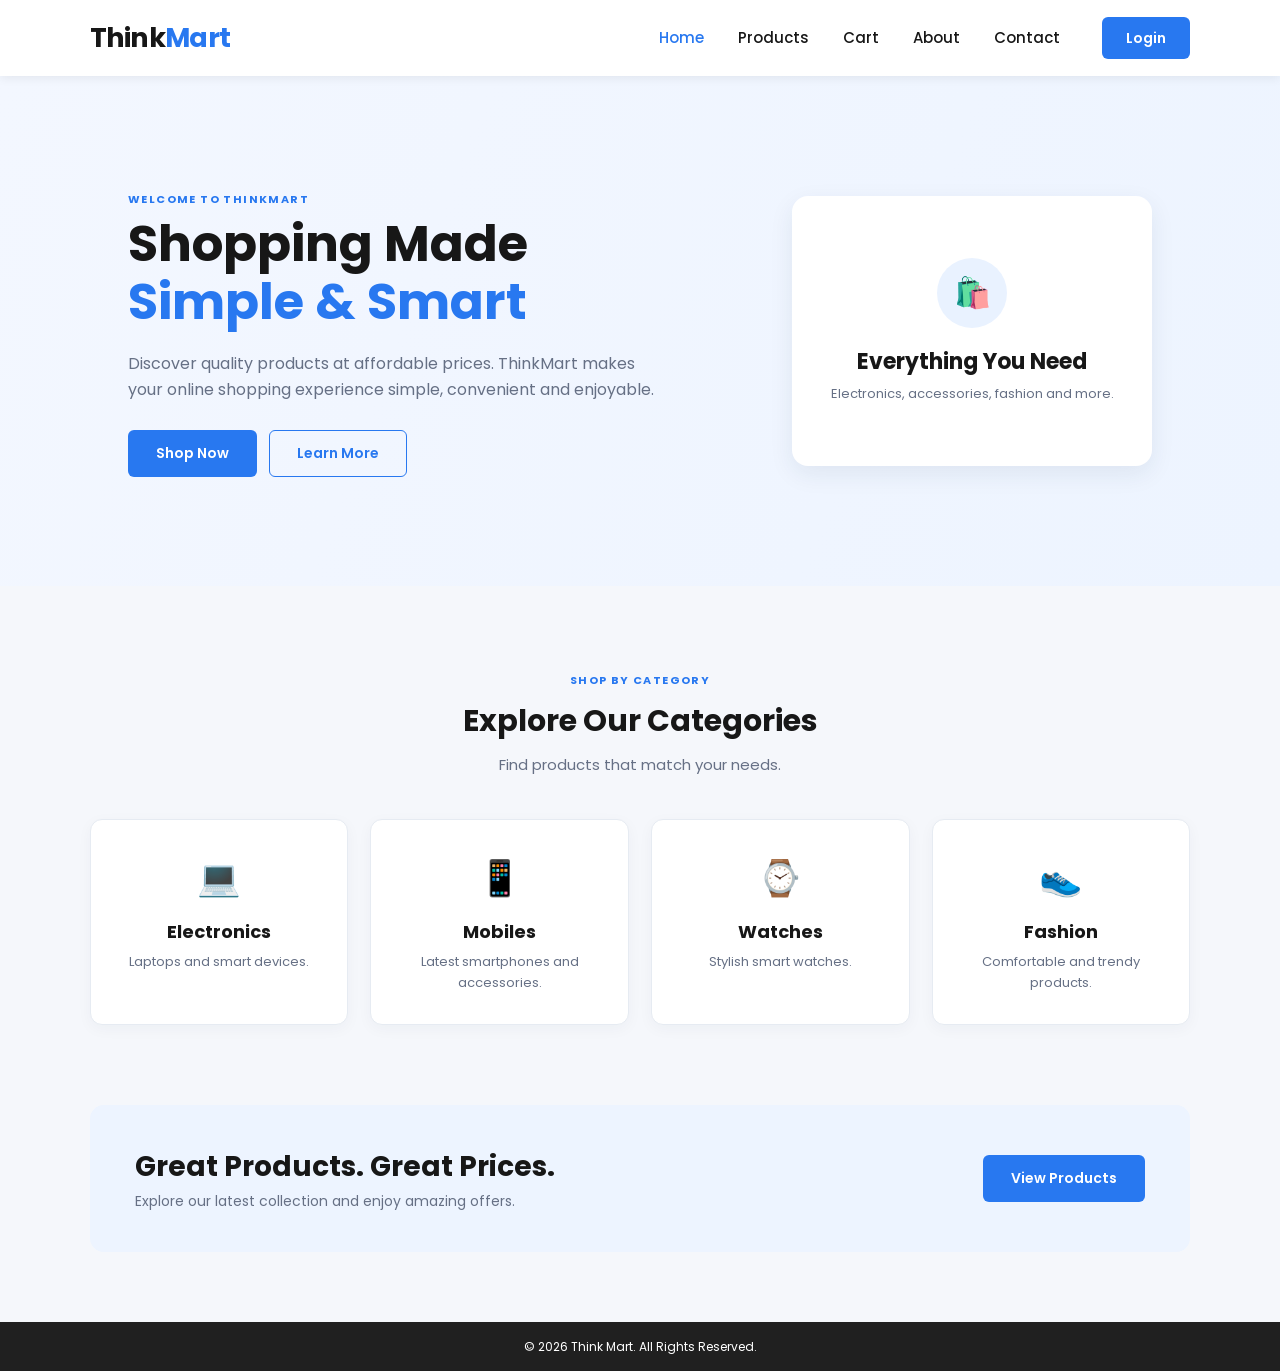
<file: Day-4/e-commerce/Home-Page.html>
<!DOCTYPE html>
<html lang="en">
<head>
    <meta charset="UTF-8">
    <meta name="viewport" content="width=device-width, initial-scale=1.0">
    <title>ThinkMart - Home</title>
    <link rel="stylesheet" href="styles/style.css">
</head>

<body>

<header class="navbar">

    <a href="Home-Page.html" class="logo">
        Think<span>Mart</span>
    </a>

    <nav class="nav-links">
        <a href="Home-Page.html" class="active">Home</a>
        <a href="Products.html">Products</a>
        <a href="Cart.html">Cart</a>
        <a href="About.html">About</a>
        <a href="Contact.html">Contact</a>
    </nav>

    <a href="index.html" class="login-btn">
        Login
    </a>

</header>

<main>

    <!-- HERO SECTION -->

    <section class="hero-section">

        <div class="hero-content">

            <span class="small-title">
                WELCOME TO THINKMART
            </span>

            <h1>
                Shopping Made
                <span>Simple & Smart</span>
            </h1>

            <p>
                Discover quality products at affordable prices.
                ThinkMart makes your online shopping experience
                simple, convenient and enjoyable.
            </p>

            <div class="hero-buttons">
                <a href="Products.html" class="primary-btn">
                    Shop Now
                </a>

                <a href="About.html" class="secondary-btn">
                    Learn More
                </a>
            </div>

        </div>

        <div class="hero-card">

            <div class="hero-icon">
                🛍️
            </div>

            <h2>
                Everything You Need
            </h2>

            <p>
                Electronics, accessories, fashion and more.
            </p>

        </div>

    </section>


    <!-- CATEGORIES -->

    <section class="home-section">

        <div class="section-heading">

            <span class="small-title">
                SHOP BY CATEGORY
            </span>

            <h2>
                Explore Our Categories
            </h2>

            <p>
                Find products that match your needs.
            </p>

        </div>

        <div class="category-grid">

            <div class="category-card">
                <div class="category-icon">💻</div>
                <h3>Electronics</h3>
                <p>Laptops and smart devices.</p>
            </div>

            <div class="category-card">
                <div class="category-icon">📱</div>
                <h3>Mobiles</h3>
                <p>Latest smartphones and accessories.</p>
            </div>

            <div class="category-card">
                <div class="category-icon">⌚</div>
                <h3>Watches</h3>
                <p>Stylish smart watches.</p>
            </div>

            <div class="category-card">
                <div class="category-icon">👟</div>
                <h3>Fashion</h3>
                <p>Comfortable and trendy products.</p>
            </div>

        </div>

    </section>


    <!-- BANNER -->

    <section class="home-banner">

        <div>
            <h2>Great Products. Great Prices.</h2>

            <p>
                Explore our latest collection and enjoy amazing offers.
            </p>
        </div>

        <a href="Products.html" class="primary-btn">
            View Products
        </a>

    </section>

</main>

<footer>
    <p>© 2026 Think Mart. All Rights Reserved.</p>
</footer>

</body>
</html>
</file>
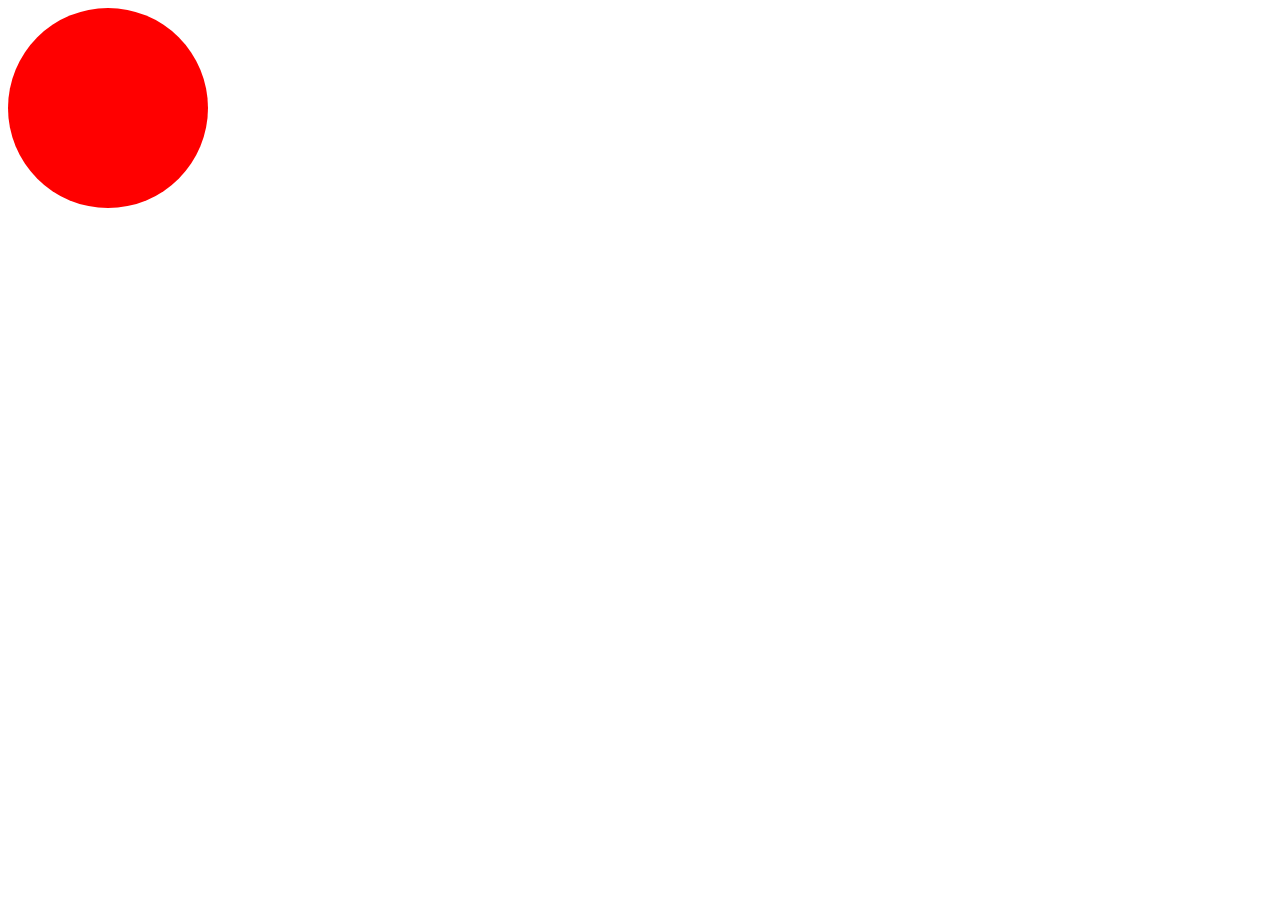
<file: Day-8(06-10-26)/animations/ball.html>
<!DOCTYPE html>
<html lang="en">
<head>
    <meta charset="UTF-8">
    <meta name="viewport" content="width=device-width, initial-scale=1.0">
    <title>Document</title>
    <link rel="stylesheet" href="ball.css">
</head>
<body>
    <div class="ball"> </div>
</body>
</html>
</file>
<file: Day-7(05-10-26)/transforms/style.css>
div{
    height: 200px;
    width: 200px;
    background-color: red;
}
div:hover{
    background-color: green;
    transform: rotate(100deg);
    transform: scale(0.5);
    transform: translate(20px,30px);
    transform: skew(30deg);
}
</file>
<file: Day-7(05-10-26)/transitions/styles.css>
div{
    height: 200px;
    width: 200px;
    background-color: cyan; 
    transition-property: all;
    transition-duration: 3s;
    transition-timing-function: ease-out;
}
div:hover{
    background-color:green;
    font-size: 200px;
}
div:active{
    background-color:red;
}
</file>
<file: Day-8(06-10-26)/positions/style.css>
div{
    height: 100px;
    width: 100px;
    background-color: aqua;
    border: 2px solid black;
    display: inline-block;
}
#box1{
    position: static;
    top:50px;
    left: 50px;
}
#box2{
    position: relative;
    top: 10px;
    left:20px;
}
#box3{
    position: sticky;
    top: 50px;
}
#box4{
    position: fixed;
    top: 10px;
}
#box5{
    position: absolute;
    top: 200px;
}
</file>
<file: Day-4/e-commerce/styles/style.css>
@import url('https://fonts.googleapis.com/css2?family=Poppins:wght@400;500;600;700&display=swap');

* {
    margin: 0;
    padding: 0;
    box-sizing: border-box;
}

:root {
    --primary: #2878f0;
    --primary-dark: #1765d1;
    --text: #171717;
    --muted: #667085;
    --bg: #f5f7fb;
    --white: #ffffff;
    --border: #e5e7eb;
    --shadow: 0 8px 24px rgba(25, 45, 75, 0.08);
}

html {
    scroll-behavior: smooth;
}

body {
    font-family: 'Poppins', sans-serif;
    color: var(--text);
    background: var(--bg);
    line-height: 1.6;
}

a {
    text-decoration: none;
    color: inherit;
}

button,
input,
textarea {
    font-family: inherit;
}

button {
    cursor: pointer;
}


/* =========================
   NAVBAR
========================= */

.navbar {
    height: 76px;
    background: white;

    display: flex;
    align-items: center;

    padding: 0 7%;

    box-shadow: 0 2px 10px rgba(0, 0, 0, 0.07);

    position: sticky;
    top: 0;
    z-index: 1000;
}

.logo {
    font-size: 27px;
    font-weight: 700;
    letter-spacing: -0.7px;
}

.logo span {
    color: var(--primary);
}

.nav-links {
    display: flex;
    align-items: center;
    gap: 34px;

    margin-left: auto;
    margin-right: 42px;
}

.nav-links a {
    font-size: 15px;
    font-weight: 500;

    transition: color 0.2s ease;
}

.nav-links a:hover,
.nav-links a.active {
    color: var(--primary);
}

.login-btn {
    background: var(--primary);
    color: white;

    padding: 10px 24px;

    border-radius: 6px;

    font-size: 14px;
    font-weight: 600;

    transition: 0.2s ease;
}

.login-btn:hover {
    background: var(--primary-dark);
    transform: translateY(-1px);
}


/* =========================
   COMMON
========================= */

main {
    min-height: calc(100vh - 136px);
}

.section-heading {
    text-align: center;
    margin-bottom: 42px;
}

.section-heading h1 {
    font-size: 38px;
    line-height: 1.2;
    margin-bottom: 10px;
}

.section-heading h2 {
    font-size: 30px;
    margin-bottom: 8px;
}

.section-heading p {
    color: var(--muted);
    font-size: 15px;
}

.small-title {
    display: inline-block;

    color: var(--primary);

    font-size: 11px;
    font-weight: 700;

    letter-spacing: 1.4px;

    margin-bottom: 7px;
}

.primary-btn {
    display: inline-flex;

    align-items: center;
    justify-content: center;

    border: none;

    background: var(--primary);
    color: white;

    padding: 12px 28px;

    border-radius: 6px;

    font-size: 14px;
    font-weight: 600;

    transition: 0.2s ease;
}

.primary-btn:hover {
    background: var(--primary-dark);
    transform: translateY(-1px);
}

.secondary-btn {
    display: inline-flex;

    align-items: center;
    justify-content: center;

    padding: 11px 27px;

    border: 1px solid var(--primary);

    color: var(--primary);

    border-radius: 6px;

    font-size: 14px;
    font-weight: 600;

    transition: 0.2s ease;
}

.secondary-btn:hover {
    background: var(--primary);
    color: white;
}


/* =========================
   FOOTER
========================= */

footer {
    background: #202020;

    color: white;

    text-align: center;

    padding: 15px 20px;

    margin-top: 55px;
}

footer p {
    font-size: 12px;
}


/* =========================
   LOGIN / REGISTER
========================= */

.auth-page {
    min-height: calc(100vh - 136px);

    display: flex;
    align-items: center;
    justify-content: center;

    padding: 60px 20px;
}

.auth-card {
    width: 100%;
    max-width: 470px;

    background: white;

    border-radius: 14px;

    padding: 38px 42px;

    box-shadow: var(--shadow);
}

.auth-heading {
    text-align: center;
    margin-bottom: 28px;
}

.auth-heading h1 {
    font-size: 30px;
    margin-bottom: 8px;
}

.auth-heading p {
    color: var(--muted);
    font-size: 14px;
}

.auth-form {
    display: flex;
    flex-direction: column;
}

.auth-form label {
    font-size: 14px;
    font-weight: 600;

    margin-bottom: 7px;
}

.auth-form input {
    width: 100%;

    border: 1px solid #d7dce3;

    border-radius: 7px;

    padding: 12px 14px;

    outline: none;

    font-size: 14px;

    margin-bottom: 18px;
}

.auth-form input:focus {
    border-color: var(--primary);

    box-shadow:
        0 0 0 3px rgba(40, 120, 240, 0.1);
}

.auth-form .primary-btn {
    width: 100%;
}

.auth-footer {
    text-align: center;

    margin-top: 22px;

    font-size: 14px;

    color: var(--muted);
}

.auth-footer a {
    color: var(--primary);
    font-weight: 600;
}


/* =========================
   HOME PAGE
========================= */

.hero-section {
    min-height: 510px;

    display: flex;
    align-items: center;
    justify-content: space-between;

    gap: 70px;

    padding: 80px 10%;

    background:
        linear-gradient(
            110deg,
            #f3f7ff,
            #edf4ff
        );
}

.hero-content {
    max-width: 610px;
}

.hero-content h1 {
    font-size: 50px;

    line-height: 1.15;

    margin-bottom: 20px;
}

.hero-content h1 span {
    color: var(--primary);
    display: block;
}

.hero-content p {
    color: var(--muted);

    max-width: 540px;

    font-size: 16px;

    margin-bottom: 28px;
}

.hero-buttons {
    display: flex;
    gap: 12px;
}

.hero-card {
    width: 360px;

    min-height: 270px;

    background: white;

    border-radius: 16px;

    box-shadow: var(--shadow);

    display: flex;

    flex-direction: column;

    align-items: center;
    justify-content: center;

    text-align: center;
}

.hero-icon {
    width: 70px;
    height: 70px;

    display: flex;
    align-items: center;
    justify-content: center;

    border-radius: 50%;

    background: #e9f2ff;

    font-size: 30px;

    margin-bottom: 16px;
}

.hero-card h2 {
    font-size: 22px;
    margin-bottom: 5px;
}

.hero-card p {
    color: var(--muted);
    font-size: 13px;
}

.home-section {
    padding: 80px 7%;
}

.category-grid {
    display: grid;

    grid-template-columns:
        repeat(4, 1fr);

    gap: 22px;
}

.category-card {
    background: white;

    padding: 30px 22px;

    border: 1px solid #e6ebf2;

    border-radius: 12px;

    text-align: center;

    box-shadow:
        0 4px 15px
        rgba(25, 45, 75, 0.04);

    transition: 0.25s ease;
}

.category-card:hover {
    transform: translateY(-5px);

    box-shadow: var(--shadow);
}

.category-icon {
    font-size: 35px;

    margin-bottom: 12px;
}

.category-card h3 {
    margin-bottom: 6px;
    font-size: 18px;
}

.category-card p {
    color: var(--muted);
    font-size: 13px;
}

.home-banner {
    margin: 0 7% 70px;

    padding: 40px 45px;

    background: #edf4ff;

    border-radius: 14px;

    display: flex;

    justify-content: space-between;
    align-items: center;

    gap: 25px;
}

.home-banner h2 {
    font-size: 28px;
}

.home-banner p {
    color: var(--muted);
    font-size: 14px;
}


/* =========================
   PRODUCTS
========================= */

.products-page {
    padding: 55px 7% 65px;
}

.product-grid {
    display: grid;

    grid-template-columns:
        repeat(3, 1fr);

    gap: 20px;

    max-width: 1260px;

    margin: 0 auto;
}

.product-card {
    position: relative;

    background: white;

    border-radius: 10px;

    overflow: hidden;

    box-shadow: var(--shadow);

    transition:
        transform 0.2s ease,
        box-shadow 0.2s ease;
}

.product-card:hover {
    transform: translateY(-4px);

    box-shadow:
        0 12px 30px
        rgba(25, 45, 75, 0.12);
}

.product-card > img {
    display: block;

    width: 100%;

    height: 158px;

    object-fit: contain;

    background: white;
}

.discount-tag {
    position: absolute;

    top: 12px;
    left: 12px;

    z-index: 2;

    background: #ff4d55;

    color: white;

    padding: 4px 9px;

    border-radius: 4px;

    font-size: 10px;

    font-weight: 700;
}

.product-info {
    padding: 14px;
}

.product-info h3 {
    font-size: 15px;

    margin-bottom: 5px;
}

.rating {
    color: #ff9d00;

    font-size: 11px;

    margin-bottom: 9px;
}

.rating span {
    color: var(--muted);

    margin-left: 5px;
}

.price-row {
    display: flex;

    align-items: center;

    gap: 9px;

    margin-bottom: 15px;
}

.price-row strong {
    font-size: 16px;
}

.price-row del {
    color: #9aa0a6;

    font-size: 11px;
}

.cart-btn {
    display: flex;

    align-items: center;
    justify-content: center;

    width: 100%;

    background: var(--primary);

    color: white;

    padding: 8px 12px;

    border-radius: 5px;

    font-size: 11px;

    font-weight: 600;
}

.cart-btn:hover {
    background: var(--primary-dark);
}


/* =========================
   CART
========================= */

.cart-page {
    padding: 80px 7% 70px;
}

.cart-page > .section-heading {
    margin-bottom: 50px;
}

.cart-layout {
    max-width: 1320px;

    margin: 0 auto;

    display: grid;

    grid-template-columns:
        minmax(0, 1.8fr)
        minmax(330px, 0.8fr);

    gap: 40px;

    align-items: start;
}

.cart-items {
    display: flex;

    flex-direction: column;

    gap: 30px;
}

.cart-item {
    min-height: 190px;

    background: white;

    border-radius: 15px;

    padding: 28px 35px;

    display: flex;

    align-items: center;

    gap: 42px;

    box-shadow: var(--shadow);
}

.cart-item img {
    width: 145px;
    height: 125px;

    object-fit: contain;

    flex-shrink: 0;
}

.cart-product-info {
    flex: 1;
}

.cart-product-info h2 {
    font-size: 23px;

    margin-bottom: 10px;
}

.cart-product-info > strong {
    color: var(--primary);

    font-size: 20px;
}

.quantity {
    display: flex;

    align-items: center;

    gap: 13px;

    margin-top: 20px;

    font-size: 14px;
}

.quantity button {
    width: 38px;
    height: 38px;

    border: 1px solid #dfe3e8;

    background: white;

    border-radius: 7px;

    font-size: 20px;
}

.quantity button:hover {
    border-color: var(--primary);

    color: var(--primary);
}

.item-total {
    font-size: 19px;

    white-space: nowrap;
}

.order-summary {
    background: white;

    border-radius: 15px;

    padding: 38px 35px;

    box-shadow: var(--shadow);

    position: sticky;

    top: 100px;
}

.order-summary h2 {
    font-size: 25px;

    margin-bottom: 35px;
}

.summary-row {
    display: flex;

    justify-content: space-between;

    margin-bottom: 25px;

    font-size: 15px;

    color: #596273;
}

.summary-row strong {
    color: var(--text);
}

.order-summary hr {
    border: none;

    border-top: 1px solid #e1e4e8;

    margin: 8px 0 27px;
}

.summary-total {
    display: flex;

    justify-content: space-between;

    font-size: 24px;

    margin-bottom: 28px;
}

.checkout-btn {
    width: 100%;

    border: none;

    background: var(--primary);

    color: white;

    padding: 16px;

    border-radius: 7px;

    font-size: 16px;

    font-weight: 600;
}

.checkout-btn:hover {
    background: var(--primary-dark);
}

.continue-shopping {
    display: block;

    text-align: center;

    color: var(--primary);

    margin-top: 22px;

    font-size: 15px;
}


/* =========================
   ABOUT
========================= */

.about-hero {
    padding: 58px 7%;

    background:
        linear-gradient(
            110deg,
            #f3f7ff,
            #edf4ff
        );

    display: grid;

    grid-template-columns:
        1.1fr 0.9fr;

    gap: 55px;

    align-items: center;
}

.about-hero-content {
    max-width: 650px;
}

.about-hero-content h1 {
    font-size: 42px;

    line-height: 1.2;

    margin-bottom: 17px;
}

.about-hero-content h1 span {
    color: var(--primary);

    display: block;
}

.about-hero-content p {
    color: var(--muted);

    font-size: 14px;

    max-width: 620px;
}

.about-hero-card {
    background: white;

    min-height: 170px;

    border-radius: 10px;

    box-shadow: var(--shadow);

    display: flex;

    align-items: center;
    justify-content: center;

    flex-direction: column;

    text-align: center;
}

.about-hero-card h3 {
    font-size: 17px;

    margin-bottom: 4px;
}

.about-hero-card p {
    color: var(--muted);

    font-size: 12px;
}

.about-story-section {
    padding: 70px 7%;

    display: grid;

    grid-template-columns: 1fr 1fr;

    gap: 45px;

    align-items: center;
}

.story-image {
    min-height: 260px;

    border-radius: 10px;

    background:
        linear-gradient(
            135deg,
            #2f80ed,
            #1764d1
        );

    color: white;

    display: flex;

    flex-direction: column;

    align-items: center;
    justify-content: center;

    text-align: center;

    box-shadow: var(--shadow);
}

.story-icon {
    width: 60px;
    height: 60px;

    border-radius: 50%;

    background:
        rgba(255,255,255,0.16);

    display: flex;

    align-items: center;
    justify-content: center;

    font-size: 27px;

    margin-bottom: 14px;
}

.story-image h3 {
    font-size: 17px;

    margin-bottom: 4px;
}

.story-image p {
    font-size: 11px;

    opacity: 0.9;
}

.story-content h2 {
    font-size: 26px;

    margin-bottom: 13px;
}

.story-content p {
    color: var(--muted);

    font-size: 13px;

    margin-bottom: 10px;
}

.mission-vision {
    padding: 0 7% 65px;

    display: grid;

    grid-template-columns: 1fr 1fr;

    gap: 18px;
}

.mission-card,
.vision-card {
    background: white;

    padding: 25px 28px;

    border-radius: 8px;

    box-shadow:
        0 5px 18px
        rgba(25, 45, 75, 0.06);

    border-left: 3px solid var(--primary);
}

.vision-card {
    border-left-color: #b5b5b5;
}

.card-icon {
    font-size: 22px;

    margin-bottom: 8px;
}

.mission-card h2,
.vision-card h2 {
    font-size: 16px;

    margin-bottom: 7px;
}

.mission-card p,
.vision-card p {
    color: var(--muted);

    font-size: 11px;
}

.why-section,
.team-section {
    padding: 0 7% 70px;
}

.why-grid {
    display: grid;

    grid-template-columns:
        repeat(3, 1fr);

    gap: 18px;
}

.why-card {
    background: #f8faff;

    border: 1px solid #e4eaf3;

    border-radius: 7px;

    padding: 28px 20px;

    text-align: center;
}

.why-icon {
    font-size: 25px;

    margin-bottom: 8px;
}

.why-card h3 {
    font-size: 14px;

    margin-bottom: 5px;
}

.why-card p {
    color: var(--muted);

    font-size: 10px;
}

.team-grid {
    display: grid;

    grid-template-columns:
        repeat(4, 1fr);

    gap: 15px;
}

.team-card {
    background: white;

    border-radius: 8px;

    padding: 25px 15px;

    text-align: center;

    box-shadow:
        0 4px 15px
        rgba(25, 45, 75, 0.06);
}

.team-avatar {
    width: 48px;
    height: 48px;

    border-radius: 50%;

    margin: 0 auto 10px;

    background: var(--primary);

    color: white;

    display: flex;

    align-items: center;
    justify-content: center;

    font-weight: 600;
}

.team-card h3 {
    font-size: 13px;
}

.team-card p {
    color: var(--primary);

    font-size: 10px;
}

.trust-section {
    background: #f1f5fb;

    padding: 55px 7% 65px;
}

.trust-grid {
    display: grid;

    grid-template-columns:
        repeat(4, 1fr);

    gap: 14px;
}

.trust-item {
    background: white;

    border-radius: 8px;

    padding: 17px;

    display: flex;

    align-items: center;

    gap: 12px;

    box-shadow:
        0 4px 14px
        rgba(25, 45, 75, 0.05);
}

.trust-icon {
    font-size: 22px;
}

.trust-item h3 {
    font-size: 12px;

    margin-bottom: 3px;
}

.trust-item p {
    color: var(--muted);

    font-size: 9px;
}


/* =========================
   CONTACT
========================= */

.contact-page {
    padding: 65px 7% 80px;
}

.contact-hero {
    text-align: center;

    max-width: 700px;

    margin: 0 auto 55px;
}

.contact-hero h1 {
    font-size: 40px;

    margin-bottom: 10px;
}

.contact-hero p {
    color: var(--muted);

    font-size: 15px;
}

.contact-layout {
    max-width: 1120px;

    margin: 0 auto;

    display: grid;

    grid-template-columns:
        0.85fr 1.15fr;

    gap: 35px;
}

.contact-info,
.contact-form-card {
    background: white;

    border-radius: 13px;

    padding: 35px;

    box-shadow: var(--shadow);
}

.contact-info h2,
.contact-form-card h2 {
    font-size: 23px;

    margin-bottom: 28px;
}

.contact-info-item {
    display: flex;

    gap: 15px;

    margin-bottom: 24px;
}

.contact-icon {
    width: 42px;
    height: 42px;

    background: #edf4ff;

    border-radius: 8px;

    display: flex;

    align-items: center;
    justify-content: center;

    flex-shrink: 0;
}

.contact-info-item h3 {
    font-size: 14px;

    margin-bottom: 3px;
}

.contact-info-item p {
    color: var(--muted);

    font-size: 12px;
}

.social-links {
    display: flex;

    flex-wrap: wrap;

    gap: 10px;

    margin-top: 30px;
}

.social-links a {
    color: var(--primary);

    border: 1px solid #d7e5ff;

    border-radius: 6px;

    padding: 7px 12px;

    font-size: 11px;

    transition: 0.2s ease;
}

.social-links a:hover {
    background: var(--primary);

    color: white;
}

.contact-form {
    display: flex;

    flex-direction: column;
}

.contact-form label {
    font-size: 14px;

    font-weight: 600;

    margin-bottom: 7px;
}

.contact-form input,
.contact-form textarea {
    width: 100%;

    border: 1px solid #d7dce3;

    border-radius: 7px;

    padding: 12px 14px;

    outline: none;

    font-size: 14px;

    margin-bottom: 18px;
}

.contact-form input:focus,
.contact-form textarea:focus {
    border-color: var(--primary);

    box-shadow:
        0 0 0 3px
        rgba(40, 120, 240, 0.1);
}

.contact-form textarea {
    resize: vertical;
}

.contact-form .primary-btn {
    width: 100%;
}


/* =========================
   RESPONSIVE
========================= */

@media (max-width: 1000px) {

    .navbar {
        padding: 0 4%;
    }

    .nav-links {
        gap: 18px;

        margin-right: 20px;
    }

    .product-grid {
        grid-template-columns: repeat(2, 1fr);
    }

    .category-grid {
        grid-template-columns: repeat(2, 1fr);
    }

    .cart-layout {
        grid-template-columns: 1fr;
    }

    .order-summary {
        position: static;
    }

    .about-hero,
    .about-story-section {
        grid-template-columns: 1fr;
    }

    .team-grid,
    .trust-grid {
        grid-template-columns: repeat(2, 1fr);
    }

    .contact-layout {
        grid-template-columns: 1fr;
    }
}


@media (max-width: 700px) {

    .navbar {
        height: auto;

        min-height: 70px;

        padding: 14px 5%;

        flex-wrap: wrap;

        gap: 12px;
    }

    .nav-links {
        order: 3;

        width: 100%;

        justify-content: center;

        margin: 0;

        gap: 15px;

        flex-wrap: wrap;
    }

    .login-btn {
        margin-left: auto;
    }

    .hero-section {
        padding: 55px 7%;

        flex-direction: column;

        align-items: stretch;
    }

    .hero-content h1 {
        font-size: 38px;
    }

    .hero-card {
        width: 100%;
    }

    .hero-buttons {
        flex-wrap: wrap;
    }

    .home-banner {
        flex-direction: column;

        align-items: flex-start;
    }

    .product-grid,
    .category-grid,
    .why-grid,
    .mission-vision {
        grid-template-columns: 1fr;
    }

    .products-page,
    .cart-page,
    .contact-page {
        padding-left: 5%;
        padding-right: 5%;
    }

    .cart-item {
        padding: 22px;

        gap: 18px;

        flex-wrap: wrap;
    }

    .cart-item img {
        width: 105px;
        height: 95px;
    }

    .item-total {
        width: 100%;

        text-align: right;
    }

    .team-grid,
    .trust-grid {
        grid-template-columns: 1fr;
    }

    .about-hero,
    .about-story-section {
        padding-left: 5%;
        padding-right: 5%;
    }

    .about-hero-content h1 {
        font-size: 34px;
    }

    .auth-card {
        padding: 30px 25px;
    }
}
</file>
<file: Day-8(06-10-26)/animations/ball.css>
.ball{
    height: 200px;
    width: 200px;
    background-color: red;
    border-radius: 50%;
    animation: ball 2s linear 2s infinite normal;
}
@keyframes ball{
    from{
        transform: translateX(-300px); /*left to right bounce
        transform: translateX(-300px);top to bottom*/

    }
    to{
        transform: translateX(300px);
    }
}
</file>
